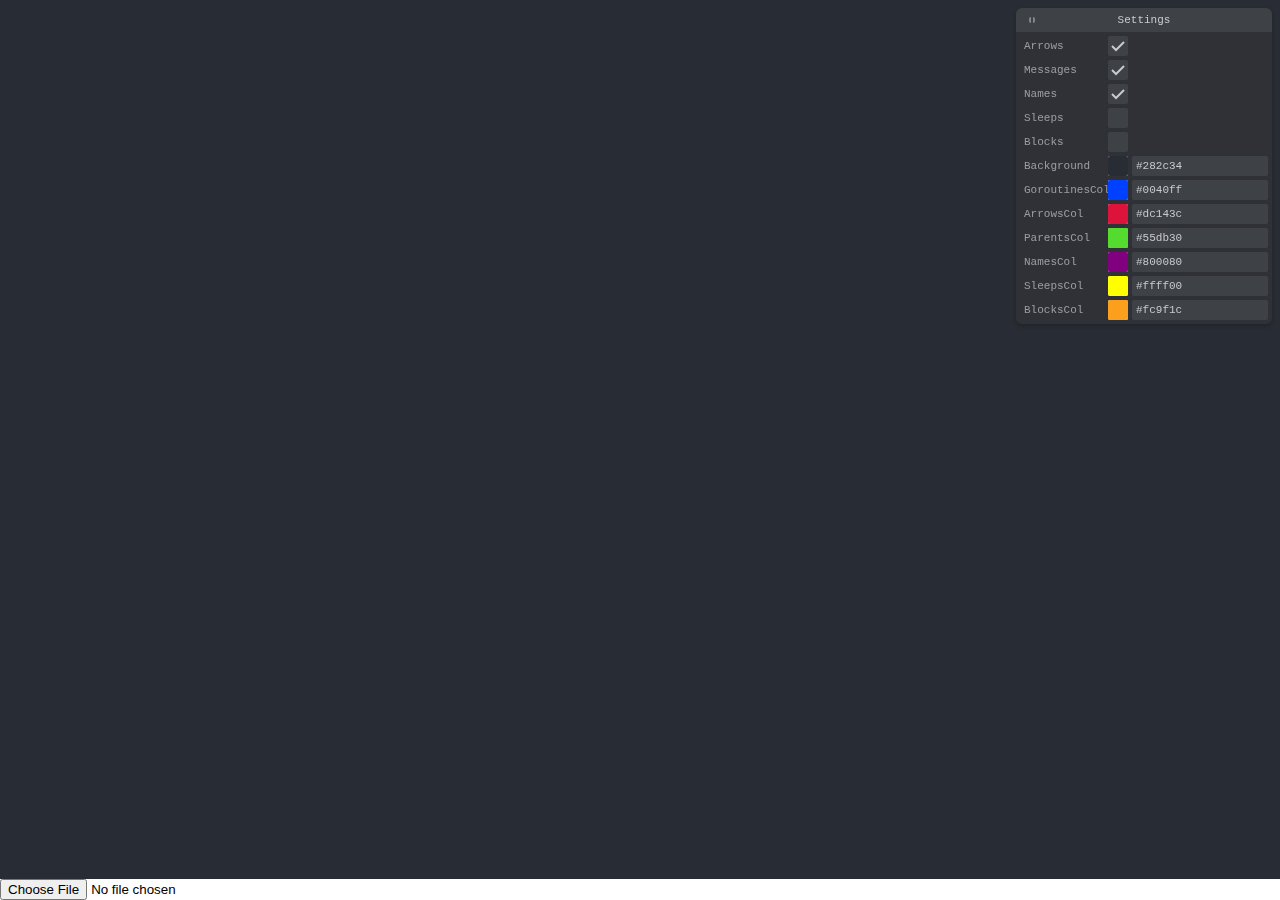
<file: webpage/index.html>
<html>
  <head>
    <title>Diploma Thesis</title>
    <link rel="stylesheet" media="screen" href="mystyle.css">
  </head>


<body>

	<script>
		var jsonString = "";
	</script>
    <script src="js/Notiflix/dist/notiflix-aio-2.7.0.min.js"></script>
    <script src="js/three.js"></script>
    <script src="js/OrbitControls.js"></script>
    <!-- <script src="js/FPSControls.js"></script>
    <script src="js/pointerlock.js"></script> -->
    <script src="js/font.js"></script>
    <script src="js/tweakpane-2.1.1.js"></script>
    <script src="js/app.js"></script>
    <input type='file' accept='json' onchange='openFile(event)'></input><br>

</body>

</html>
</file>
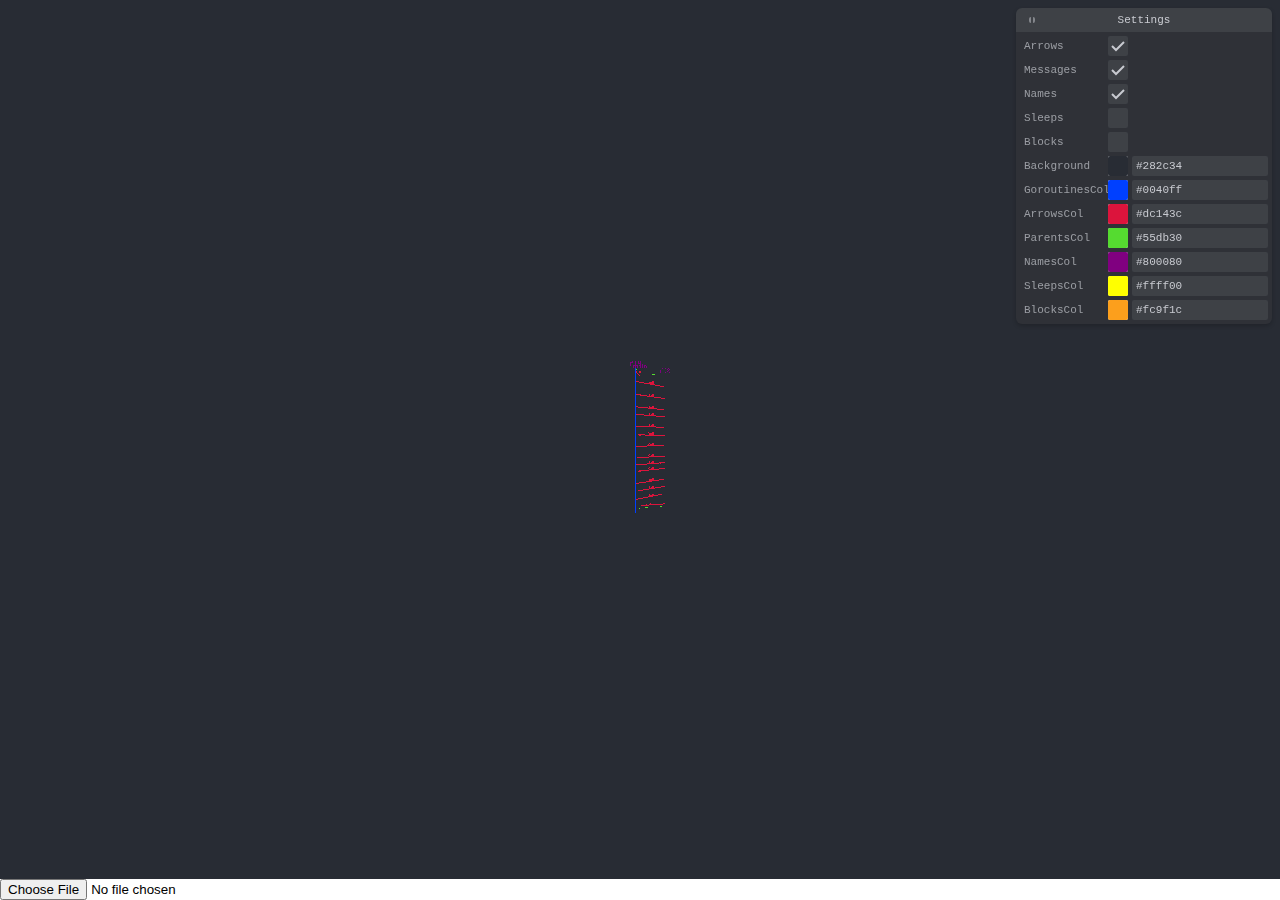
<file: webpage/index2.html>
<html><head><title>Diploma Thesis</title><link rel='stylesheet' media='screen' href='mystyle.css'></head><body><script id="myJson" type="application/json">[
    {
        "Time": 44554,
        "Command": "GoroutineStart",
        "Id": 1,
        "ParentId": 0,
        "Channel": "",
        "Value": null,
        "Duration": 0
    },
    {
        "Time": 65424,
        "Command": "GoroutineSleep",
        "Id": 1,
        "ParentId": 0,
        "Channel": "",
        "Value": null,
        "Duration": 21465187
    },
    {
        "Time": 21681411,
        "Command": "GoroutineStart",
        "Id": 19,
        "ParentId": 1,
        "Channel": "",
        "Value": null,
        "Duration": 0
    },
    {
        "Time": 21696348,
        "Command": "GoroutineStart",
        "Id": 18,
        "ParentId": 1,
        "Channel": "",
        "Value": null,
        "Duration": 0
    },
    {
        "Time": 21689498,
        "Command": "GoroutineSleep",
        "Id": 19,
        "ParentId": 0,
        "Channel": "",
        "Value": null,
        "Duration": 19571026
    },
    {
        "Time": 21665855,
        "Command": "GoroutineSleep",
        "Id": 1,
        "ParentId": 0,
        "Channel": "",
        "Value": null,
        "Duration": 19619592
    },
    {
        "Time": 21697927,
        "Command": "GoroutineSleep",
        "Id": 18,
        "ParentId": 0,
        "Channel": "",
        "Value": null,
        "Duration": 19598787
    },
    {
        "Time": 41401508,
        "Command": "GoroutineSend",
        "Id": 1,
        "ParentId": 0,
        "Channel": "s711UIfjvM",
        "Value": "Ball",
        "Duration": 0
    },
    {
        "Time": 41428266,
        "Command": "GoroutineReceive",
        "Id": 19,
        "ParentId": 0,
        "Channel": "s711UIfjvM",
        "Value": "Ball",
        "Duration": 0
    },
    {
        "Time": 41430571,
        "Command": "GoroutineSleep",
        "Id": 19,
        "ParentId": 0,
        "Channel": "",
        "Value": null,
        "Duration": 81010809
    },
    {
        "Time": 122456573,
        "Command": "GoroutineSend",
        "Id": 19,
        "ParentId": 0,
        "Channel": "s711UIfjvM",
        "Value": "Ball",
        "Duration": 0
    },
    {
        "Time": 41277424,
        "Command": "GoroutineBlock",
        "Id": 19,
        "ParentId": 0,
        "Channel": "",
        "Value": null,
        "Duration": 81189179
    },
    {
        "Time": 122496690,
        "Command": "GoroutineReceive",
        "Id": 18,
        "ParentId": 0,
        "Channel": "s711UIfjvM",
        "Value": "Ball",
        "Duration": 0
    },
    {
        "Time": 122501256,
        "Command": "GoroutineSleep",
        "Id": 18,
        "ParentId": 0,
        "Channel": "",
        "Value": null,
        "Duration": 101215997
    },
    {
        "Time": 223734878,
        "Command": "GoroutineSend",
        "Id": 18,
        "ParentId": 0,
        "Channel": "s711UIfjvM",
        "Value": "Ball",
        "Duration": 0
    },
    {
        "Time": 41297418,
        "Command": "GoroutineBlock",
        "Id": 18,
        "ParentId": 0,
        "Channel": "",
        "Value": null,
        "Duration": 182447319
    },
    {
        "Time": 223755876,
        "Command": "GoroutineReceive",
        "Id": 19,
        "ParentId": 0,
        "Channel": "s711UIfjvM",
        "Value": "Ball",
        "Duration": 0
    },
    {
        "Time": 223759610,
        "Command": "GoroutineSleep",
        "Id": 19,
        "ParentId": 0,
        "Channel": "",
        "Value": null,
        "Duration": 97252482
    },
    {
        "Time": 321026517,
        "Command": "GoroutineSend",
        "Id": 19,
        "ParentId": 0,
        "Channel": "s711UIfjvM",
        "Value": "Ball",
        "Duration": 0
    },
    {
        "Time": 122489435,
        "Command": "GoroutineBlock",
        "Id": 19,
        "ParentId": 0,
        "Channel": "",
        "Value": null,
        "Duration": 198545105
    },
    {
        "Time": 321044420,
        "Command": "GoroutineReceive",
        "Id": 18,
        "ParentId": 0,
        "Channel": "s711UIfjvM",
        "Value": "Ball",
        "Duration": 0
    },
    {
        "Time": 321048069,
        "Command": "GoroutineSleep",
        "Id": 18,
        "ParentId": 0,
        "Channel": "",
        "Value": null,
        "Duration": 59854093
    },
    {
        "Time": 380916096,
        "Command": "GoroutineSend",
        "Id": 18,
        "ParentId": 0,
        "Channel": "s711UIfjvM",
        "Value": "Ball",
        "Duration": 0
    },
    {
        "Time": 223750690,
        "Command": "GoroutineBlock",
        "Id": 18,
        "ParentId": 0,
        "Channel": "",
        "Value": null,
        "Duration": 157173258
    },
    {
        "Time": 380933380,
        "Command": "GoroutineReceive",
        "Id": 19,
        "ParentId": 0,
        "Channel": "s711UIfjvM",
        "Value": "Ball",
        "Duration": 0
    },
    {
        "Time": 380936922,
        "Command": "GoroutineSleep",
        "Id": 19,
        "ParentId": 0,
        "Channel": "",
        "Value": null,
        "Duration": 91737824
    },
    {
        "Time": 472696618,
        "Command": "GoroutineSend",
        "Id": 19,
        "ParentId": 0,
        "Channel": "s711UIfjvM",
        "Value": "Ball",
        "Duration": 0
    },
    {
        "Time": 321039427,
        "Command": "GoroutineBlock",
        "Id": 19,
        "ParentId": 0,
        "Channel": "",
        "Value": null,
        "Duration": 151666324
    },
    {
        "Time": 472719194,
        "Command": "GoroutineReceive",
        "Id": 18,
        "ParentId": 0,
        "Channel": "s711UIfjvM",
        "Value": "Ball",
        "Duration": 0
    },
    {
        "Time": 472722885,
        "Command": "GoroutineSleep",
        "Id": 18,
        "ParentId": 0,
        "Channel": "",
        "Value": null,
        "Duration": 68677449
    },
    {
        "Time": 541413329,
        "Command": "GoroutineSend",
        "Id": 18,
        "ParentId": 0,
        "Channel": "s711UIfjvM",
        "Value": "Ball",
        "Duration": 0
    },
    {
        "Time": 380928579,
        "Command": "GoroutineBlock",
        "Id": 18,
        "ParentId": 0,
        "Channel": "",
        "Value": null,
        "Duration": 160492603
    },
    {
        "Time": 541431083,
        "Command": "GoroutineReceive",
        "Id": 19,
        "ParentId": 0,
        "Channel": "s711UIfjvM",
        "Value": "Ball",
        "Duration": 0
    },
    {
        "Time": 541434262,
        "Command": "GoroutineSleep",
        "Id": 19,
        "ParentId": 0,
        "Channel": "",
        "Value": null,
        "Duration": 89014999
    },
    {
        "Time": 630463707,
        "Command": "GoroutineSend",
        "Id": 19,
        "ParentId": 0,
        "Channel": "s711UIfjvM",
        "Value": "Ball",
        "Duration": 0
    },
    {
        "Time": 472713368,
        "Command": "GoroutineBlock",
        "Id": 19,
        "ParentId": 0,
        "Channel": "",
        "Value": null,
        "Duration": 157757872
    },
    {
        "Time": 630483445,
        "Command": "GoroutineReceive",
        "Id": 18,
        "ParentId": 0,
        "Channel": "s711UIfjvM",
        "Value": "Ball",
        "Duration": 0
    },
    {
        "Time": 630486475,
        "Command": "GoroutineSleep",
        "Id": 18,
        "ParentId": 0,
        "Channel": "",
        "Value": null,
        "Duration": 90356662
    },
    {
        "Time": 720856687,
        "Command": "GoroutineSend",
        "Id": 18,
        "ParentId": 0,
        "Channel": "s711UIfjvM",
        "Value": "Ball",
        "Duration": 0
    },
    {
        "Time": 541426260,
        "Command": "GoroutineBlock",
        "Id": 18,
        "ParentId": 0,
        "Channel": "",
        "Value": null,
        "Duration": 179438024
    },
    {
        "Time": 720873609,
        "Command": "GoroutineReceive",
        "Id": 19,
        "ParentId": 0,
        "Channel": "s711UIfjvM",
        "Value": "Ball",
        "Duration": 0
    },
    {
        "Time": 720876916,
        "Command": "GoroutineSleep",
        "Id": 19,
        "ParentId": 0,
        "Channel": "",
        "Value": null,
        "Duration": 56270619
    },
    {
        "Time": 777162067,
        "Command": "GoroutineSend",
        "Id": 19,
        "ParentId": 0,
        "Channel": "s711UIfjvM",
        "Value": "Ball",
        "Duration": 0
    },
    {
        "Time": 630479071,
        "Command": "GoroutineBlock",
        "Id": 19,
        "ParentId": 0,
        "Channel": "",
        "Value": null,
        "Duration": 146691382
    },
    {
        "Time": 777183085,
        "Command": "GoroutineReceive",
        "Id": 18,
        "ParentId": 0,
        "Channel": "s711UIfjvM",
        "Value": "Ball",
        "Duration": 0
    },
    {
        "Time": 777186755,
        "Command": "GoroutineSleep",
        "Id": 18,
        "ParentId": 0,
        "Channel": "",
        "Value": null,
        "Duration": 50309770
    },
    {
        "Time": 827509862,
        "Command": "GoroutineSend",
        "Id": 18,
        "ParentId": 0,
        "Channel": "s711UIfjvM",
        "Value": "Ball",
        "Duration": 0
    },
    {
        "Time": 720869106,
        "Command": "GoroutineBlock",
        "Id": 18,
        "ParentId": 0,
        "Channel": "",
        "Value": null,
        "Duration": 106648865
    },
    {
        "Time": 827526954,
        "Command": "GoroutineReceive",
        "Id": 19,
        "ParentId": 0,
        "Channel": "s711UIfjvM",
        "Value": "Ball",
        "Duration": 0
    },
    {
        "Time": 827530496,
        "Command": "GoroutineSleep",
        "Id": 19,
        "ParentId": 0,
        "Channel": "",
        "Value": null,
        "Duration": 93946624
    },
    {
        "Time": 921490157,
        "Command": "GoroutineSend",
        "Id": 19,
        "ParentId": 0,
        "Channel": "s711UIfjvM",
        "Value": "Ball",
        "Duration": 0
    },
    {
        "Time": 777177943,
        "Command": "GoroutineBlock",
        "Id": 19,
        "ParentId": 0,
        "Channel": "",
        "Value": null,
        "Duration": 144320195
    },
    {
        "Time": 921507698,
        "Command": "GoroutineReceive",
        "Id": 18,
        "ParentId": 0,
        "Channel": "s711UIfjvM",
        "Value": "Ball",
        "Duration": 0
    },
    {
        "Time": 921510813,
        "Command": "GoroutineSleep",
        "Id": 18,
        "ParentId": 0,
        "Channel": "",
        "Value": null,
        "Duration": 61680953
    },
    {
        "Time": 983218333,
        "Command": "GoroutineSend",
        "Id": 18,
        "ParentId": 0,
        "Channel": "s711UIfjvM",
        "Value": "Ball",
        "Duration": 0
    },
    {
        "Time": 827522409,
        "Command": "GoroutineBlock",
        "Id": 18,
        "ParentId": 0,
        "Channel": "",
        "Value": null,
        "Duration": 155704609
    },
    {
        "Time": 983244558,
        "Command": "GoroutineReceive",
        "Id": 19,
        "ParentId": 0,
        "Channel": "s711UIfjvM",
        "Value": "Ball",
        "Duration": 0
    },
    {
        "Time": 41421971,
        "Command": "GoroutineSleep",
        "Id": 1,
        "ParentId": 0,
        "Channel": "",
        "Value": null,
        "Duration": 1001068999
    },
    {
        "Time": 983248591,
        "Command": "GoroutineSleep",
        "Id": 19,
        "ParentId": 0,
        "Channel": "",
        "Value": null,
        "Duration": 63206875
    },
    {
        "Time": 1046471043,
        "Command": "GoroutineSend",
        "Id": 19,
        "ParentId": 0,
        "Channel": "s711UIfjvM",
        "Value": "Ball",
        "Duration": 0
    },
    {
        "Time": 921503153,
        "Command": "GoroutineBlock",
        "Id": 19,
        "ParentId": 0,
        "Channel": "",
        "Value": null,
        "Duration": 124975871
    },
    {
        "Time": 1046494217,
        "Command": "GoroutineReceive",
        "Id": 18,
        "ParentId": 0,
        "Channel": "s711UIfjvM",
        "Value": "Ball",
        "Duration": 0
    },
    {
        "Time": 1046498314,
        "Command": "GoroutineSleep",
        "Id": 18,
        "ParentId": 0,
        "Channel": "",
        "Value": null,
        "Duration": 88994129
    },
    {
        "Time": 1135502003,
        "Command": "GoroutineSend",
        "Id": 18,
        "ParentId": 0,
        "Channel": "s711UIfjvM",
        "Value": "Ball",
        "Duration": 0
    },
    {
        "Time": 983238434,
        "Command": "GoroutineBlock",
        "Id": 18,
        "ParentId": 0,
        "Channel": "",
        "Value": null,
        "Duration": 152269331
    },
    {
        "Time": 1135514444,
        "Command": "GoroutineReceive",
        "Id": 1,
        "ParentId": 0,
        "Channel": "s711UIfjvM",
        "Value": "Ball",
        "Duration": 0
    },
    {
        "Time": 1135516791,
        "Command": "GoroutineSleep",
        "Id": 1,
        "ParentId": 0,
        "Channel": "",
        "Value": null,
        "Duration": 20033262
    },
    {
        "Time": 1155552613,
        "Command": "GoroutineEnd",
        "Id": 1,
        "ParentId": 0,
        "Channel": "",
        "Value": null,
        "Duration": 0
    },
    {
        "Time": 1155552613,
        "Command": "GoroutineEnd",
        "Id": 19,
        "ParentId": 0,
        "Channel": "",
        "Value": null,
        "Duration": 0
    },
    {
        "Time": 1155552613,
        "Command": "GoroutineEnd",
        "Id": 18,
        "ParentId": 0,
        "Channel": "",
        "Value": null,
        "Duration": 0
    }
]</script><script src='js/Notiflix/dist/notiflix-aio-2.7.0.min.js'></script><script src='js/three.js'></script><script src='js/OrbitControls.js'></script><script src='js/font.js'></script><script src='js/tweakpane-2.1.1.js'></script><script src='js/app.js'></script><input type='file' accept='json' onchange='openFile(event)'></input><br><script> jsonFromHtml(); </script></body></html>
</file>
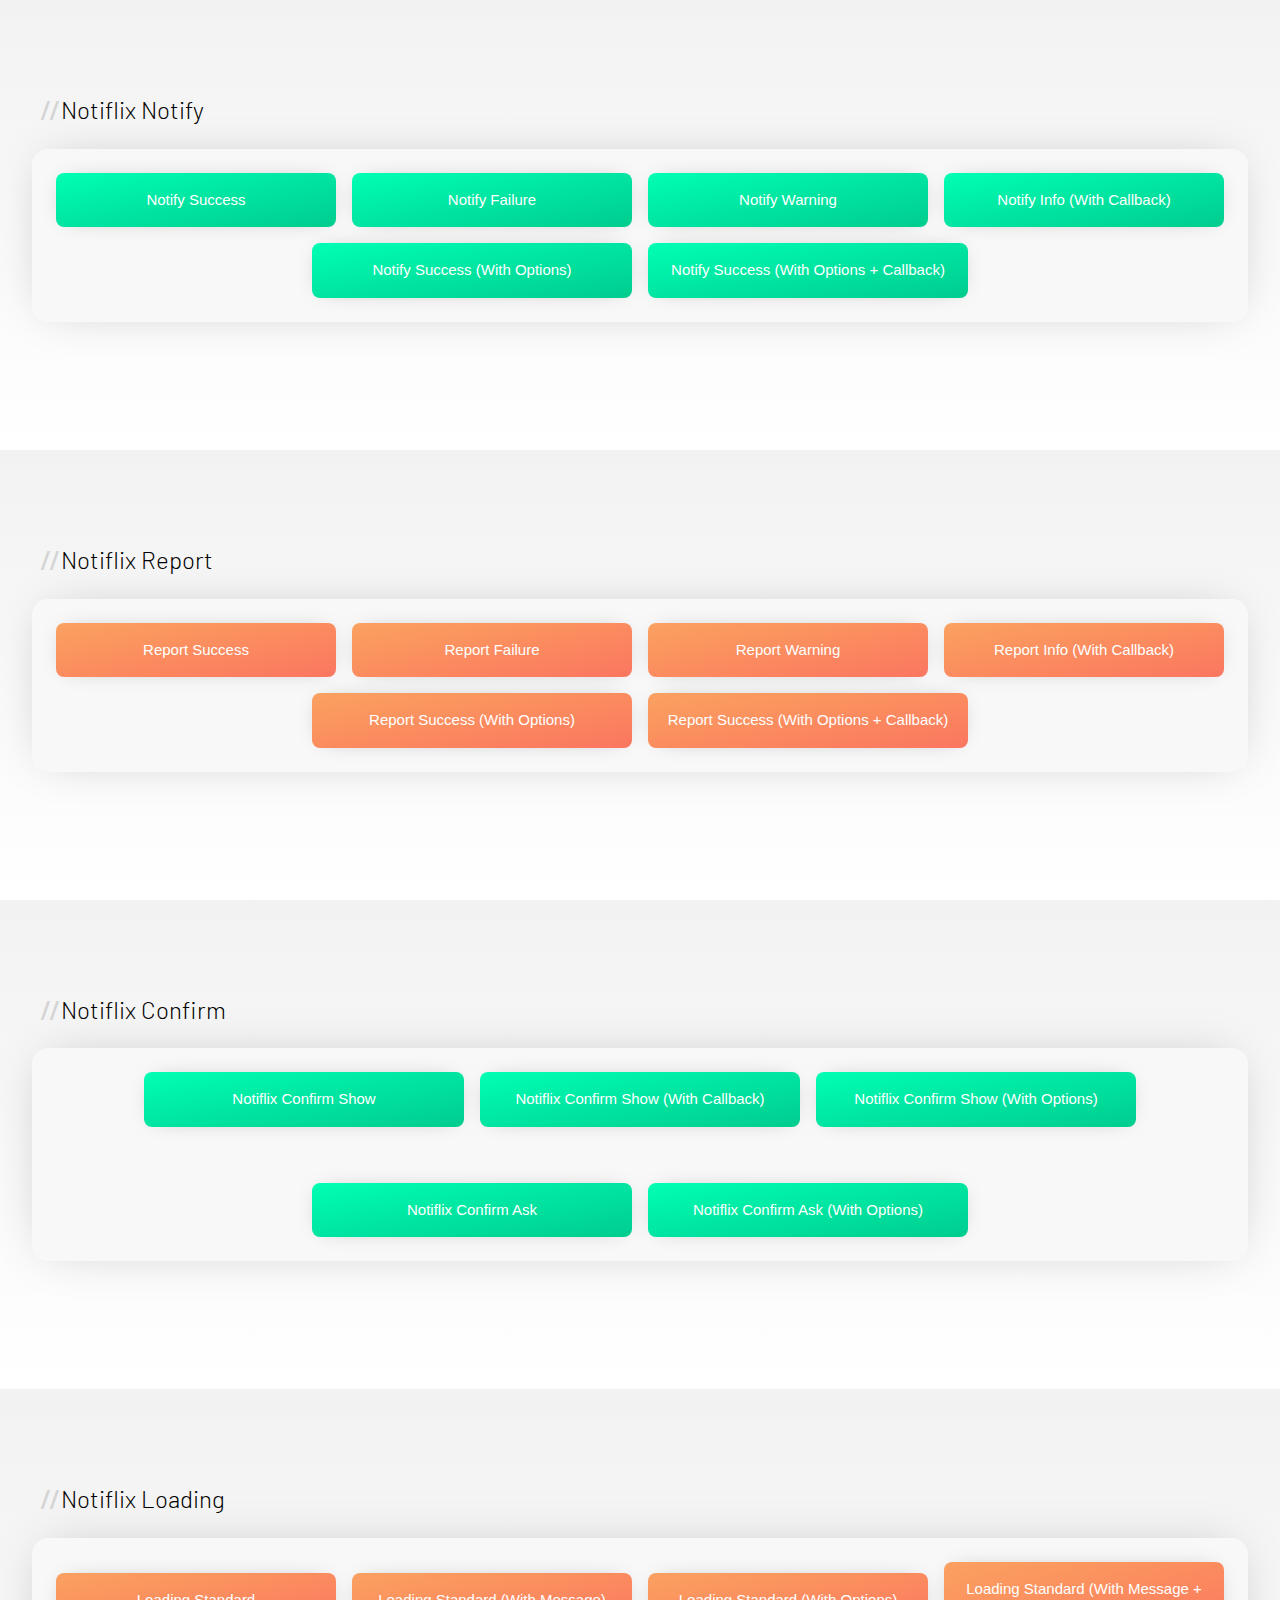
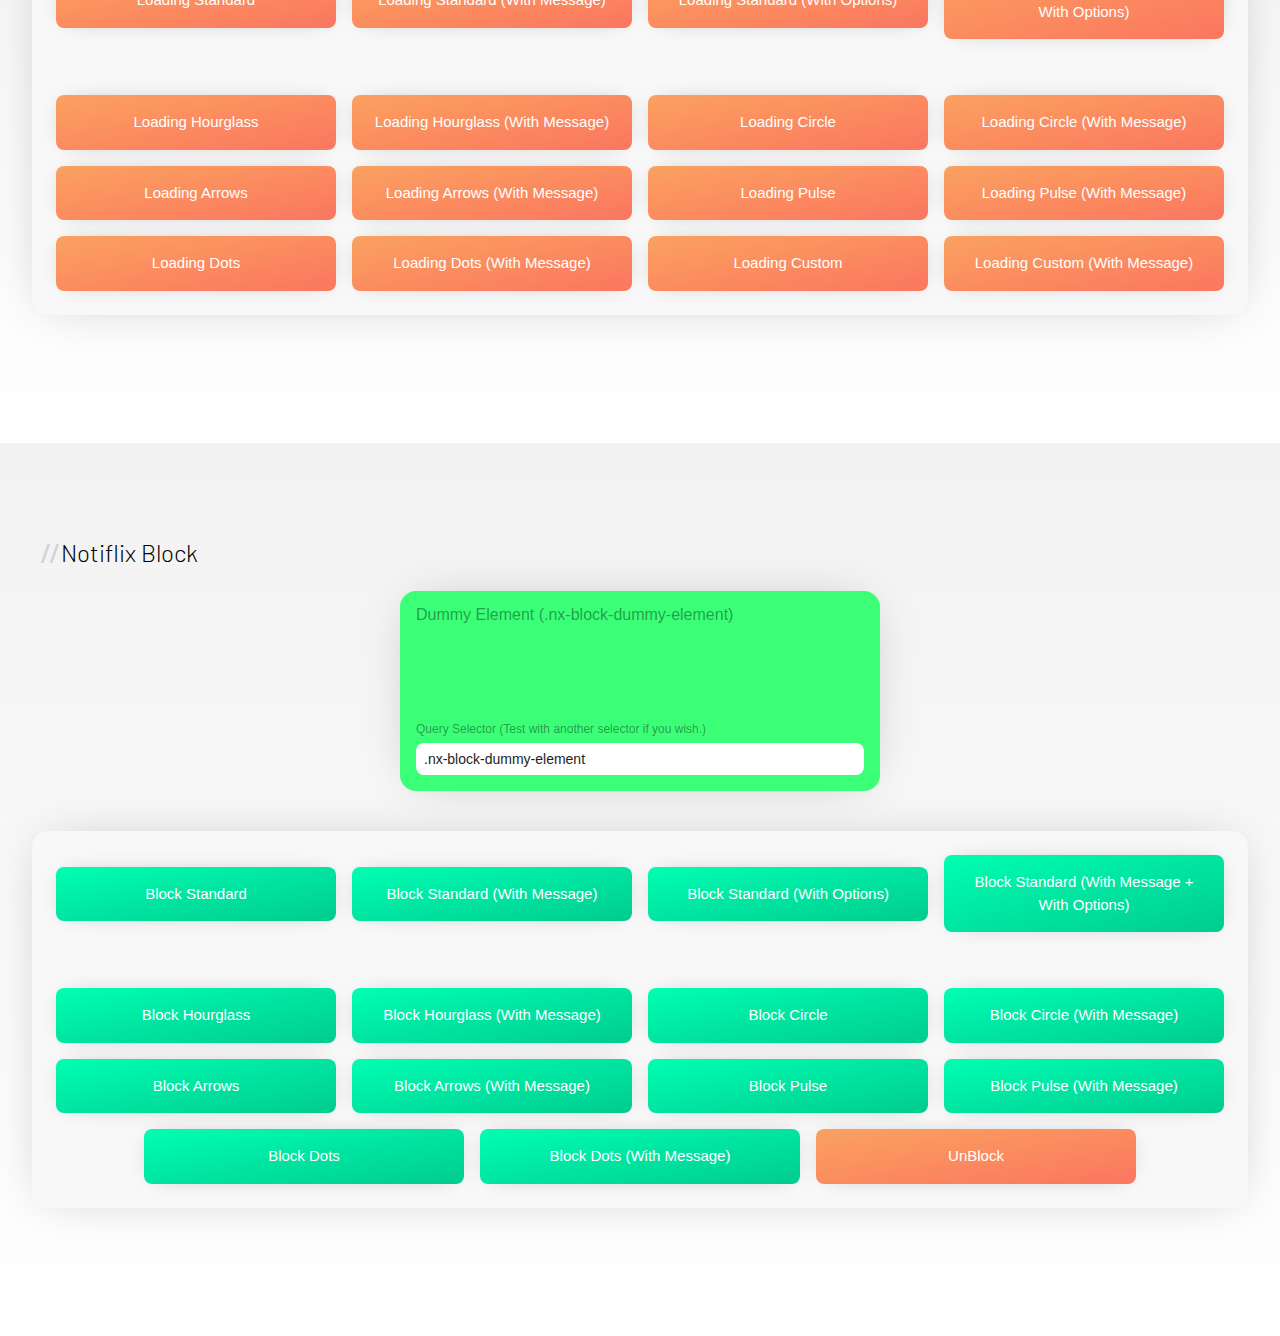
<file: webpage/js/Notiflix/docs/test.html>
<!DOCTYPE html>
<html lang="en">

<head>
  <meta charset="UTF-8" />
  <title>Notiflix | Test the last version</title>
  <meta name="description" content="Notiflix | Test the last version" />
  <meta name="content-language" content="en" />
  <meta name="language" content="English" />
  <meta name="robots" content="noindex, nofollow, noodp, noydir" />
  <meta name="googlebot" content="noindex, nofollow, noodp, noydir" />
  <meta name="viewport" content="width=device-width, initial-scale=1, maximum-scale=1" />
  <link rel="shortcut icon" href="https://raw.githubusercontent.com/notiflix/Notiflix/master/github-assets/favicon.png" />
  <link rel="dns-prefetch" href="//fonts.googleapis.com" />
  <link id="NotiflixBarlow" href="https://fonts.googleapis.com/css?family=Barlow:100,200,300,400,500,600,700,800,900&amp;subset=latin-ext" rel="stylesheet" />
  <style>
    *,
    *:focus,
    *::before,
    *::after {
      box-sizing: border-box;
      outline: none;
    }

    body {
      margin: 0;
      padding: 0;
    }

    body,
    button,
    input {
      font-family: "Quicksand", sans-serif;
      font-size: 1rem;
      line-height: 1;
    }

    .nx-box {
      margin: 0;
      padding: 6rem 2rem;
      background: #fff;
      background: linear-gradient(to bottom, rgba(0, 0, 0, 0.05), #fff);
    }

    .title {
      display: flex;
      flex-wrap: wrap;
      flex-direction: row;
      width: 100%;
      font-family: "Barlow", sans-serif;
      font-size: 1.5rem;
      line-height: 1.2;
      font-weight: 300;
      padding: 0 0 0 0.5rem;
      margin: 0 auto 1.5rem;
    }

    .title span {
      display: inline-block;
      letter-spacing: -0.15rem;
      font-weight: 500;
      color: #d4d4d4;
      transform: scale(1.15);
      transform-origin: left center;
      margin: 0 0.375rem 0 0;
    }

    .buttons {
      width: 100%;
      max-width: 85rem;
      display: flex;
      flex-wrap: wrap;
      justify-content: center;
      align-items: center;
      padding: 1rem;
      margin: 1rem auto 2rem;
      background: #f8f8f8;
      border-radius: 1rem;
      box-shadow: 0 0 3rem -1rem rgba(0, 0, 0, 0.25);
    }

    .buttons button {
      min-width: 15rem;
      max-width: 20rem;
      flex: 1;
      cursor: pointer;
      transition: all 0.15s ease-in-out;
      transform: scale(1);
      padding: 1rem 1rem;
      margin: 0.5rem;
      border: none;
      border-radius: 0.5rem;
      background: #00ffb3;
      background: linear-gradient(to right bottom, #00ffb3, #00f2aa, #00e5a1, #00d998, #00cc8f);
      color: #fff;
      box-shadow: 0 0 1.5rem -0.75rem rgba(0, 0, 0, 0.4);
      font-size: 0.9375rem;
      line-height: 1.5;
      font-weight: 500;
    }

    .buttons button:hover {
      transform: scale(0.95);
    }

    .buttons button.nx-report,
    .buttons button.nx-loading,
    .buttons button.nx-unblock {
      background: #faa161;
      background: linear-gradient(to right bottom, #faa161, #fb975f, #fb8c5f, #fb815f, #fa7661);
    }

    .nx-block-dummy-element {
      background: #3bff77;
      box-shadow: 0 0 3rem -1rem rgba(0, 0, 0, 0.25);
      display: block;
      width: 100%;
      max-width: 30rem;
      height: 12.5rem;
      padding: 1rem;
      margin: 0 auto 2.5rem;
      position: relative;
      border-radius: 1rem;
    }

    .nx-block-dummy-element p {
      margin: 0;
      padding: 0;
      font-size: 1rem;
      line-height: 1;
      font-weight: 400;
      color: rgba(0, 0, 0, 0.4);
    }

    .nx-box-selector {
      position: absolute;
      width: 100%;
      left: 0;
      bottom: 0;
      padding: 1rem;
      display: flex;
      flex-wrap: wrap;
      flex-direction: column;
      align-items: flex-start;
      justify-content: flex-start;
    }

    .nx-box-selector label {
      font-size: 0.75rem;
      line-height: 1;
      font-weight: 400;
      color: rgba(0, 0, 0, 0.4);
      margin: 0 0 0.5rem;
    }

    .nx-box-selector input {
      font-size: 0.875rem;
      line-height: 1;
      font-weight: 500;
      color: #1e1e1e;
      margin: 0;
      padding: 0.5rem;
      width: 100%;
      border: none;
      border-radius: 0.5rem;
    }

    .break {
      display: flex;
      width: 100%;
      height: 40px;
    }

  </style>

  <!-- <link href="../dist/notiflix-2.7.0.min.css" rel="stylesheet" />
  <script src="../dist/notiflix-2.7.0.min.js"></script> -->
  <script src="../dist/notiflix-aio-2.7.0.min.js"></script>

  <!-- <link href="../src/notiflix.css" rel="stylesheet" />
  <script src="../src/notiflix.js"></script> -->
  <!-- <script src="../src/all-in-one/notiflix-aio.js"></script> -->

  <script>
    // Notiflix.Notify.Init({
    //   // closeButton: true,
    //   // cssAnimationStyle: 'zoom',
    //   // cssAnimationDuration: 500,
    //   // messageMaxLength: 20,
    //   // plainText: false,
    //   pauseOnHover: true,
    //   clickToClose: true,
    // });

    // Notiflix.Notify.Init({
    //   useFontAwesome: true,
    // });

    // Notiflix.Report.Init({
    //   width: '640px',
    // });

    // Notiflix.Confirm.Init({
    //   // messageMaxLength: 1000,
    //   // rtl: true,
    //   position: 'center',
    //   distance: '10px',
    //   cssAnimationStyle: 'fade',
    // });

    Notiflix.Loading.Init({
      clickToClose: true,
      customSvgUrl: 'https://www.notiflix.com/content/media/icon/notiflix-loading-notiflix.svg',
    });

    console.log(Notiflix);
  </script>
</head>

<body>
  <div class="nx-box">
    <h1 class="title"><span>//</span> Notiflix Notify</h1>
    <div class="buttons">
      <button class="nx-notify" onclick="Notiflix.Notify.Success();">Notify Success</button>
      <button class="nx-notify" onclick="Notiflix.Notify.Failure();">Notify Failure</button>
      <button class="nx-notify" onclick="Notiflix.Notify.Warning();">Notify Warning</button>
      <button class="nx-notify" onclick="Notiflix.Notify.Info('Click me!', function(){alert('Thanks!')});">Notify Info (With Callback)</button>
      <button class="nx-notify" onclick="Notiflix.Notify.Success(false, {cssAnimationStyle:'zoom', cssAnimationDuration:500,});">Notify Success (With Options)</button>
      <button class="nx-notify" onclick="Notiflix.Notify.Success('Click me!', function(){alert('Thanks!')}, {cssAnimationStyle:'zoom', cssAnimationDuration:500,});">Notify Success (With Options + Callback)</button>
    </div>
  </div>

  <div class="nx-box">
    <h1 class="title"><span>//</span> Notiflix Report</h1>
    <div class="buttons">
      <button class="nx-report" onclick="Notiflix.Report.Success();">Report Success</button>
      <button class="nx-report" onclick="Notiflix.Report.Failure();">Report Failure</button>
      <button class="nx-report" onclick="Notiflix.Report.Warning();">Report Warning</button>
      <button class="nx-report" onclick="Notiflix.Report.Info(false, 'Lorem ipsum dolor sit amet, consectetur adipiscing elit, sed do eiusmod tempor incididunt ut labore et dolore magna aliqua. Ut enim ad minim veniam, quis nostrud exercitation ullamco laboris nisi ut aliquip ex ea commodo consequat. Duis aute irure dolor in reprehenderit in voluptate velit esse cillum dolore eu fugiat nulla pariatur. Excepteur sint occaecat cupidatat non proident, sunt in culpa qui officia deserunt mollit anim id est laborum. Excepteur sint occaecat cupidatat non proident, sunt in culpa qui officia deserunt mollit anim id est laborum.Lorem ipsum dolor sit amet, consectetur adipiscing elit, sed do eiusmod tempor incididunt ut labore et dolore magna aliqua. Ut enim ad minim veniam, quis nostrud exercitation ullamco laboris nisi ut aliquip ex ea commodo consequat. Duis aute irure dolor in reprehenderit in voluptate velit esse cillum dolore eu fugiat nulla pariatur.Lorem ipsum dolor sit amet, consectetur adipiscing elit, sed do eiusmod tempor incididunt ut labore et dolore magna aliqua. Ut enim ad minim veniam, quis nostrud exercitation ullamco laboris nisi ut aliquip ex ea commodo consequat. Duis aute irure dolor in reprehenderit in voluptate velit esse cillum dolore eu fugiat nulla pariatur. Excepteur sint occaecat cupidatat non proident, sunt in culpa qui officia deserunt mollit anim id est laborum. Excepteur sint occaecat cupidatat non proident, sunt in culpa qui officia deserunt mollit anim id est laborum.Lorem ipsum dolor sit amet, consectetur adipiscing elit, sed do eiusmod tempor incididunt ut labore et dolore magna aliqua. Ut enim ad minim veniam, quis nostrud exercitation ullamco laboris nisi ut aliquip ex ea commodo consequat. Duis aute irure dolor in reprehenderit in voluptate velit esse cillum dolore eu fugiat nulla pariatur.Lorem ipsum dolor sit amet, consectetur adipiscing elit, sed do eiusmod tempor incididunt ut labore et dolore magna aliqua. Ut enim ad minim veniam, quis nostrud exercitation ullamco laboris nisi ut aliquip ex ea commodo consequat. Duis aute irure dolor in reprehenderit in voluptate velit esse cillum dolore eu fugiat nulla pariatur. Excepteur sint occaecat cupidatat non proident, sunt in culpa qui officia deserunt mollit anim id est laborum. Excepteur sint occaecat cupidatat non proident, sunt in culpa qui officia deserunt mollit anim id est laborum.Lorem ipsum dolor sit amet, consectetur adipiscing elit, sed do eiusmod tempor incididunt ut labore et dolore magna aliqua. Ut enim ad minim veniam, quis nostrud exercitation ullamco laboris nisi ut aliquip ex ea commodo consequat. Duis aute irure dolor in reprehenderit in voluptate velit esse cillum dolore eu fugiat nulla pariatur.', false, function(){alert('Thanks!')});">Report Info (With Callback)</button>
      <button class="nx-report" onclick="Notiflix.Report.Success(false, false, false, {width:'360px', borderRadius:'8px', success:{backOverlayColor:'rgba(50, 198, 130, 0.4)'}});">Report Success (With Options)</button>
      <button class="nx-report" onclick="Notiflix.Report.Success(false, false, false, function(){alert('Thanks!')}, {width:'360px', borderRadius:'8px', success:{backOverlayColor:'rgba(50, 198, 130, 0.4)'}});">Report Success (With Options + Callback)</button>
    </div>
  </div>

  <div class="nx-box">
    <h1 class="title"><span>//</span> Notiflix Confirm</h1>
    <div class="buttons">
      <button class="nx-confirm" onclick="Notiflix.Confirm.Show();">Notiflix Confirm Show</button>
      <button class="nx-confirm" onclick="Notiflix.Confirm.Show(false, 'Lorem ipsum dolor sit amet, consectetur adipiscing elit, sed do eiusmod tempor incididunt ut labore et dolore magna aliqua. Ut enim ad minim veniam, quis nostrud exercitation ullamco laboris nisi ut aliquip ex ea commodo consequat. Duis aute irure dolor in reprehenderit in voluptate velit esse cillum dolore eu fugiat nulla pariatur. Excepteur sint occaecat cupidatat non proident, sunt in culpa qui officia deserunt mollit anim id est laborum. Excepteur sint occaecat cupidatat non proident, sunt in culpa qui officia deserunt mollit anim id est laborum.Lorem ipsum dolor sit amet, consectetur adipiscing elit, sed do eiusmod tempor incididunt ut labore et dolore magna aliqua. Ut enim ad minim veniam, quis nostrud exercitation ullamco laboris nisi ut aliquip ex ea commodo consequat. Duis aute irure dolor in reprehenderit in voluptate velit esse cillum dolore eu fugiat nulla pariatur.Lorem ipsum dolor sit amet, consectetur adipiscing elit, sed do eiusmod tempor incididunt ut labore et dolore magna aliqua. Ut enim ad minim veniam, quis nostrud exercitation ullamco laboris nisi ut aliquip ex ea commodo consequat. Duis aute irure dolor in reprehenderit in voluptate velit esse cillum dolore eu fugiat nulla pariatur. Excepteur sint occaecat cupidatat non proident, sunt in culpa qui officia deserunt mollit anim id est laborum. Excepteur sint occaecat cupidatat non proident, sunt in culpa qui officia deserunt mollit anim id est laborum.Lorem ipsum dolor sit amet, consectetur adipiscing elit, sed do eiusmod tempor incididunt ut labore et dolore magna aliqua. Ut enim ad minim veniam, quis nostrud exercitation ullamco laboris nisi ut aliquip ex ea commodo consequat. Duis aute irure dolor in reprehenderit in voluptate velit esse cillum dolore eu fugiat nulla pariatur.Lorem ipsum dolor sit amet, consectetur adipiscing elit, sed do eiusmod tempor incididunt ut labore et dolore magna aliqua. Ut enim ad minim veniam, quis nostrud exercitation ullamco laboris nisi ut aliquip ex ea commodo consequat. Duis aute irure dolor in reprehenderit in voluptate velit esse cillum dolore eu fugiat nulla pariatur. Excepteur sint occaecat cupidatat non proident, sunt in culpa qui officia deserunt mollit anim id est laborum. Excepteur sint occaecat cupidatat non proident, sunt in culpa qui officia deserunt mollit anim id est laborum.Lorem ipsum dolor sit amet, consectetur adipiscing elit, sed do eiusmod tempor incididunt ut labore et dolore magna aliqua. Ut enim ad minim veniam, quis nostrud exercitation ullamco laboris nisi ut aliquip ex ea commodo consequat. Duis aute irure dolor in reprehenderit in voluptate velit esse cillum dolore eu fugiat nulla pariatur.', false, false, function(){alert('Thanks!')}, function(){alert('Uppsss...')});">Notiflix Confirm Show (With Callback)</button>
      <button class="nx-confirm" onclick="Notiflix.Confirm.Show(false,false,false,false,false,false,{width:'320px',borderRadius:'8px'});">Notiflix Confirm Show (With Options)</button>

      <div class="break"></div>

      <button class="nx-confirm" onclick="Notiflix.Confirm.Ask('Where is Padmé?','Is she safe? Is she all right?','It seems, in your anger, you killed her.','Answer','Cancel',function(){for (var index = 0; index < 9; index++) {setTimeout(function () {Notiflix.Notify.Failure('NOOOOOOOOOOOOOOOOOOOOOOOOOOOOOOOOOO!!!')}, index * 100)}});">Notiflix Confirm Ask</button>

      <button class="nx-confirm" onclick="Notiflix.Confirm.Ask('Please Answer','1881 + 1923 = ?','3804','Answer','Cancel',function(){Notiflix.Notify.Success('That\'s correct, thanks.')},false,{width:'320px',borderRadius:'8px',position:'right-top'});">Notiflix Confirm Ask (With Options)</button>
    </div>
  </div>

  <div class="nx-box">
    <h1 class="title"><span>//</span> Notiflix Loading</h1>
    <div class="buttons">
      <button class="nx-loading" onclick="Notiflix.Loading.Standard();">Loading Standard</button>
      <button class="nx-loading" onclick="Notiflix.Loading.Standard('Standard Loading...');">Loading Standard (With Message)</button>
      <button class="nx-loading" onclick="Notiflix.Loading.Standard({svgSize:'180px'});">Loading Standard (With Options)</button>
      <button class="nx-loading" onclick="Notiflix.Loading.Standard('Standard Loading with New Options', {svgSize:'60px'});">Loading Standard (With Message + With Options)</button>

      <div class="break"></div>

      <button class="nx-loading" onclick="Notiflix.Loading.Hourglass();">Loading Hourglass</button>
      <button class="nx-loading" onclick="Notiflix.Loading.Hourglass('Hourglass Loading...');">Loading Hourglass (With Message)</button>
      <button class="nx-loading" onclick="Notiflix.Loading.Circle();">Loading Circle</button>
      <button class="nx-loading" onclick="Notiflix.Loading.Circle('Circle Loading...');">Loading Circle (With Message)</button>
      <button class="nx-loading" onclick="Notiflix.Loading.Arrows();">Loading Arrows</button>
      <button class="nx-loading" onclick="Notiflix.Loading.Arrows('Arrows Loading...');">Loading Arrows (With Message)</button>
      <button class="nx-loading" onclick="Notiflix.Loading.Pulse();">Loading Pulse</button>
      <button class="nx-loading" onclick="Notiflix.Loading.Pulse('Pulse Loading...');">Loading Pulse (With Message)</button>
      <button class="nx-loading" onclick="Notiflix.Loading.Dots();">Loading Dots</button>
      <button class="nx-loading" onclick="Notiflix.Loading.Dots('Dots Loading...');">Loading Dots (With Message)</button>
      <button class="nx-loading" onclick="Notiflix.Loading.Custom();">Loading Custom</button>
      <button class="nx-loading" onclick="Notiflix.Loading.Custom('Custom Loading...');">Loading Custom (With Message)</button>
    </div>
  </div>

  <div class="nx-box">
    <h1 class="title"><span>//</span> Notiflix Block</h1>
    <div class="nx-block-dummy-element">
      <p>Dummy Element (.nx-block-dummy-element)</p>
      <div class="nx-box-selector">
        <label for="BlockSelector">Query Selector (Test with another selector if you wish.)</label>
        <input id="BlockSelector" type="text" value=".nx-block-dummy-element" />
      </div>
    </div>
    <div class="buttons">
      <button class="nx-block" onclick="Notiflix.Block.Standard(document.getElementById('BlockSelector').value);">Block Standard</button>
      <button class="nx-block" onclick="Notiflix.Block.Standard(document.getElementById('BlockSelector').value, 'Message');">Block Standard (With Message)</button>
      <button class="nx-block" onclick="Notiflix.Block.Standard(document.getElementById('BlockSelector').value, {svgSize:'120px'});">Block Standard (With Options)</button>
      <button class="nx-block" onclick="Notiflix.Block.Standard(document.getElementById('BlockSelector').value, 'Message', {svgSize:'220px'});">Block Standard (With Message + With Options)</button>

      <div class="break"></div>

      <button class="nx-block" onclick="Notiflix.Block.Hourglass(document.getElementById('BlockSelector').value);">Block Hourglass</button>
      <button class="nx-block" onclick="Notiflix.Block.Hourglass(document.getElementById('BlockSelector').value, 'Message');">Block Hourglass (With Message)</button>
      <button class="nx-block" onclick="Notiflix.Block.Circle(document.getElementById('BlockSelector').value);">Block Circle</button>
      <button class="nx-block" onclick="Notiflix.Block.Circle(document.getElementById('BlockSelector').value, 'Message');">Block Circle (With Message)</button>
      <button class="nx-block" onclick="Notiflix.Block.Arrows(document.getElementById('BlockSelector').value);">Block Arrows</button>
      <button class="nx-block" onclick="Notiflix.Block.Arrows(document.getElementById('BlockSelector').value, 'Message');">Block Arrows (With Message)</button>
      <button class="nx-block" onclick="Notiflix.Block.Pulse(document.getElementById('BlockSelector').value);">Block Pulse</button>
      <button class="nx-block" onclick="Notiflix.Block.Pulse(document.getElementById('BlockSelector').value, 'Message');">Block Pulse (With Message)</button>
      <button class="nx-block" onclick="Notiflix.Block.Dots(document.getElementById('BlockSelector').value);">Block Dots</button>
      <button class="nx-block" onclick="Notiflix.Block.Dots(document.getElementById('BlockSelector').value, 'Message');">Block Dots (With Message)</button>
      <button class="nx-block nx-unblock" onclick="Notiflix.Block.Remove(document.getElementById('BlockSelector').value);">UnBlock</button>
    </div>
  </div>
</body>

</html>
</file>
<file: webpage/mystyle.css>
body { margin:0; /*overflow: hidden;*/ }
canvas { width: 100%; height:100%;}
</file>
<file: webpage/js/Notiflix/src/notiflix.css>
/*!
* Notiflix ("https://www.notiflix.com")
* Version: 2.7.0
* Author: Furkan MT ("https://github.com/furcan")
* Copyright 2020 Notiflix, MIT Licence ("https://opensource.org/licenses/MIT")
*/

/* Notiflix: Notify wrap: begin */
[id^="NotiflixNotifyWrap"] {
  pointer-events: none;
  position: fixed;
  z-index: 4001;
  opacity: 1;
  right: 10px;
  top: 10px;
  width: 280px;
  max-width: 96%;
  -webkit-box-sizing: border-box;
  box-sizing: border-box;
  background: transparent;
}

[id^="NotiflixNotifyWrap"].nx-flex-center-center {
  max-height: calc(100vh - 20px);
  overflow-x: hidden;
  overflow-y: auto;
  display: -webkit-box;
  display: -webkit-flex;
  display: -ms-flexbox;
  display: flex;
  -webkit-flex-wrap: wrap;
  -ms-flex-wrap: wrap;
  flex-wrap: wrap;
  -webkit-box-orient: vertical;
  -webkit-box-direction: normal;
  -webkit-flex-direction: column;
  -ms-flex-direction: column;
  flex-direction: column;
  -webkit-box-pack: center;
  -webkit-justify-content: center;
  -ms-flex-pack: center;
  justify-content: center;
  -webkit-box-align: center;
  -webkit-align-items: center;
  -ms-flex-align: center;
  align-items: center;
  margin: auto;
}

[id^="NotiflixNotifyWrap"]::-webkit-scrollbar {
  width: 0;
  height: 0;
}

[id^="NotiflixNotifyWrap"]::-webkit-scrollbar-thumb {
  background: transparent;
}

[id^="NotiflixNotifyWrap"]::-webkit-scrollbar-track {
  background: transparent;
}

[id^="NotiflixNotifyWrap"] * {
  -webkit-box-sizing: border-box;
  box-sizing: border-box;
}

/* Notiflix: Notify wrap: end */

/* Notiflix: Notify overlay: begin */
[id^="NotiflixNotifyOverlay"] {
  -webkit-transition: background 0.3s ease-in-out;
  -o-transition: background 0.3s ease-in-out;
  transition: background 0.3s ease-in-out;
}

/* Notiflix: Notify overlay: end */

/* Notiflix: Notify content: begin */
[id^="NotiflixNotifyWrap"] > div {
  pointer-events: all;
  -webkit-user-select: none;
  -moz-user-select: none;
  -ms-user-select: none;
  user-select: none;
  font-family: "Quicksand", -apple-system, BlinkMacSystemFont, "Segoe UI", Roboto, "Helvetica Neue", Arial, sans-serif;
  width: 100%;
  display: -webkit-inline-box;
  display: -webkit-inline-flex;
  display: -ms-inline-flexbox;
  display: inline-flex;
  -webkit-flex-wrap: wrap;
  -ms-flex-wrap: wrap;
  flex-wrap: wrap;
  -webkit-box-align: center;
  -webkit-align-items: center;
  -ms-flex-align: center;
  align-items: center;
  position: relative;
  margin: 0 0 10px;
  border-radius: 5px;
  background: #1e1e1e;
  color: #fff;
  padding: 10px 12px;
  font-size: 14px;
  line-height: 1.4;
}

[id^="NotiflixNotifyWrap"] > div:last-child {
  margin: 0;
}

[id^="NotiflixNotifyWrap"] > div.with-callback {
  cursor: pointer;
}

[id^="NotiflixNotifyWrap"] > div.with-icon {
  padding: 8px;
  min-height: 56px;
}

[id^="NotiflixNotifyWrap"] > div.nx-paused {
  cursor: auto;
}

[id^="NotiflixNotifyWrap"] > div.click-to-close {
  cursor: pointer;
}

[id^="NotiflixNotifyWrap"] > div.with-close-button {
  padding: 10px 30px 10px 12px;
}

[id^="NotiflixNotifyWrap"] > div.with-icon.with-close-button {
  padding: 6px 30px 6px 6px;
}

[id^="NotiflixNotifyWrap"] > div > span.the-message {
  cursor: inherit;
  font-weight: normal;
  font-family: inherit !important;
  word-break: break-all;
  word-break: break-word;
}

[id^="NotiflixNotifyWrap"] > div > span.notify-close-button {
  cursor: pointer;
  -webkit-transition: all 0.2s ease-in-out;
  -o-transition: all 0.2s ease-in-out;
  transition: all 0.2s ease-in-out;
  position: absolute;
  right: 8px;
  top: 0;
  bottom: 0;
  margin: auto;
  color: inherit;
  width: 16px;
  height: 16px;
}

[id^="NotiflixNotifyWrap"] > div > span.notify-close-button:hover {
  -webkit-transform: rotate(90deg);
  transform: rotate(90deg);
}

[id^="NotiflixNotifyWrap"] > div > span.notify-close-button > svg {
  position: absolute;
  width: 16px;
  height: 16px;
  right: 0;
  top: 0;
}

/* Notiflix: Notify content: end */

/* Notiflix: Notify icon: begin */
[id^="NotiflixNotifyWrap"] > div > .nmi {
  position: absolute;
  width: 40px;
  height: 40px;
  font-size: 30px;
  line-height: 40px;
  text-align: center;
  left: 8px;
  top: 0;
  bottom: 0;
  margin: auto;
  border-radius: inherit;
}

[id^="NotiflixNotifyWrap"] > div > .wfa.shadow {
  color: inherit;
  background: rgba(0, 0, 0, 0.15);
  box-shadow: inset 0 0 34px rgba(0, 0, 0, 0.2);
  text-shadow: 0 0 10px rgba(0, 0, 0, 0.3);
}

[id^="NotiflixNotifyWrap"] > div > span.with-icon {
  position: relative;
  float: left;
  width: calc(100% - 40px);
  margin: 0 0 0 40px;
  padding: 0 0 0 10px;
  -webkit-box-sizing: border-box;
  box-sizing: border-box;
}

/* Notiflix: Notify icon: end */

/* Notiflix: Notify rtl: begin */
[id^="NotiflixNotifyWrap"] > div.rtl-on > .nmi {
  left: auto;
  right: 8px;
}

[id^="NotiflixNotifyWrap"] > div.rtl-on > span.with-icon {
  padding: 0 10px 0 0;
  margin: 0 40px 0 0;
}

[id^="NotiflixNotifyWrap"] > div.rtl-on > span.notify-close-button {
  right: auto;
  left: 8px;
}

[id^="NotiflixNotifyWrap"] > div.with-icon.with-close-button.rtl-on {
  padding: 6px 6px 6px 30px;
}

[id^="NotiflixNotifyWrap"] > div.with-close-button.rtl-on {
  padding: 10px 12px 10px 30px;
}

/* Notiflix: Notify rtl: end */

/* Notiflix: Notify animation => fade: begin */
[id^="NotiflixNotifyOverlay"].with-animation,
[id^="NotiflixNotifyWrap"] > div.with-animation.nx-fade {
  -webkit-animation: notify-animation-fade 0.3s ease-in-out 0s normal;
  animation: notify-animation-fade 0.3s ease-in-out 0s normal;
}

@-webkit-keyframes notify-animation-fade {
  0% {
    opacity: 0;
  }

  100% {
    opacity: 1;
  }
}

@keyframes notify-animation-fade {
  0% {
    opacity: 0;
  }

  100% {
    opacity: 1;
  }
}

/* Notiflix: Notify animation => fade: end */

/* Notiflix: Notify animation => zoom: begin */
[id^="NotiflixNotifyWrap"] > div.with-animation.nx-zoom {
  -webkit-animation: notify-animation-zoom 0.3s ease-in-out 0s normal;
  animation: notify-animation-zoom 0.3s ease-in-out 0s normal;
}

@-webkit-keyframes notify-animation-zoom {
  0% {
    -webkit-transform: scale(0);
    transform: scale(0);
  }

  50% {
    -webkit-transform: scale(1.05);
    transform: scale(1.05);
  }

  100% {
    -webkit-transform: scale(1);
    transform: scale(1);
  }
}

@keyframes notify-animation-zoom {
  0% {
    -webkit-transform: scale(0);
    transform: scale(0);
  }

  50% {
    -webkit-transform: scale(1.05);
    transform: scale(1.05);
  }

  100% {
    -webkit-transform: scale(1);
    transform: scale(1);
  }
}

/* Notiflix: Notify animation => zoom: end */

/* Notiflix: Notify animation => from right: begin */
[id^="NotiflixNotifyWrap"] > div.with-animation.nx-from-right {
  -webkit-animation: notify-animation-from-right 0.3s ease-in-out 0s normal;
  animation: notify-animation-from-right 0.3s ease-in-out 0s normal;
}

@-webkit-keyframes notify-animation-from-right {
  0% {
    right: -300px;
    opacity: 0;
  }

  50% {
    right: 8px;
    opacity: 1;
  }

  100% {
    right: 0;
    opacity: 1;
  }
}

@keyframes notify-animation-from-right {
  0% {
    right: -300px;
    opacity: 0;
  }

  50% {
    right: 8px;
    opacity: 1;
  }

  100% {
    right: 0;
    opacity: 1;
  }
}

/* Notiflix: Notify animation => from right: end */

/* Notiflix: Notify animation => from left: begin */
[id^="NotiflixNotifyWrap"] > div.with-animation.nx-from-left {
  -webkit-animation: notify-animation-from-left 0.3s ease-in-out 0s normal;
  animation: notify-animation-from-left 0.3s ease-in-out 0s normal;
}

@-webkit-keyframes notify-animation-from-left {
  0% {
    left: -300px;
    opacity: 0;
  }

  50% {
    left: 8px;
    opacity: 1;
  }

  100% {
    left: 0;
    opacity: 1;
  }
}

@keyframes notify-animation-from-left {
  0% {
    left: -300px;
    opacity: 0;
  }

  50% {
    left: 8px;
    opacity: 1;
  }

  100% {
    left: 0;
    opacity: 1;
  }
}

/* Notiflix: Notify animation => from left: end */

/* Notiflix: Notify animation => from top: begin */
[id^="NotiflixNotifyWrap"] > div.with-animation.nx-from-top {
  -webkit-animation: notify-animation-from-top 0.3s ease-in-out 0s normal;
  animation: notify-animation-from-top 0.3s ease-in-out 0s normal;
}

@-webkit-keyframes notify-animation-from-top {
  0% {
    top: -50px;
    opacity: 0;
  }

  50% {
    top: 8px;
    opacity: 1;
  }

  100% {
    top: 0;
    opacity: 1;
  }
}

@keyframes notify-animation-from-top {
  0% {
    top: -50px;
    opacity: 0;
  }

  50% {
    top: 8px;
    opacity: 1;
  }

  100% {
    top: 0;
    opacity: 1;
  }
}

/* Notiflix: Notify animation => from top: end */

/* Notiflix: Notify animation => from bottom: begin */
[id^="NotiflixNotifyWrap"] > div.with-animation.nx-from-bottom {
  -webkit-animation: notify-animation-from-bottom 0.3s ease-in-out 0s normal;
  animation: notify-animation-from-bottom 0.3s ease-in-out 0s normal;
}

@-webkit-keyframes notify-animation-from-bottom {
  0% {
    bottom: -50px;
    opacity: 0;
  }

  50% {
    bottom: 8px;
    opacity: 1;
  }

  100% {
    bottom: 0;
    opacity: 1;
  }
}

@keyframes notify-animation-from-bottom {
  0% {
    bottom: -50px;
    opacity: 0;
  }

  50% {
    bottom: 8px;
    opacity: 1;
  }

  100% {
    bottom: 0;
    opacity: 1;
  }
}

/* Notiflix: Notify animation => from bottom: end */

/* Notiflix: Notify animation remove => fade: begin */
[id^="NotiflixNotifyOverlay"].with-animation.remove,
[id^="NotiflixNotifyWrap"] > div.with-animation.nx-fade.remove {
  opacity: 0;
  -webkit-animation: notify-remove-fade 0.3s ease-in-out 0s normal;
  animation: notify-remove-fade 0.3s ease-in-out 0s normal;
}

@-webkit-keyframes notify-remove-fade {
  0% {
    opacity: 1;
  }

  100% {
    opacity: 0;
  }
}

@keyframes notify-remove-fade {
  0% {
    opacity: 1;
  }

  100% {
    opacity: 0;
  }
}

/* Notiflix: Notify animation remove => fade: end */

/* Notiflix: Notify animation remove => zoom: begin */
[id^="NotiflixNotifyWrap"] > div.with-animation.nx-zoom.remove {
  -webkit-transform: scale(0);
  transform: scale(0);
  -webkit-animation: notify-remove-zoom 0.3s ease-in-out 0s normal;
  animation: notify-remove-zoom 0.3s ease-in-out 0s normal;
}

@-webkit-keyframes notify-remove-zoom {
  0% {
    -webkit-transform: scale(1);
    transform: scale(1);
  }

  50% {
    -webkit-transform: scale(1.05);
    transform: scale(1.05);
  }

  100% {
    -webkit-transform: scale(0);
    transform: scale(0);
  }
}

@keyframes notify-remove-zoom {
  0% {
    -webkit-transform: scale(1);
    transform: scale(1);
  }

  50% {
    -webkit-transform: scale(1.05);
    transform: scale(1.05);
  }

  100% {
    -webkit-transform: scale(0);
    transform: scale(0);
  }
}

/* Notiflix: Notify animation remove => zoom: end */

/* Notiflix: Notify animation remove => from top: begin */
[id^="NotiflixNotifyWrap"] > div.with-animation.nx-from-top.remove {
  opacity: 0;
  -webkit-animation: notify-remove-to-top 0.3s ease-in-out 0s normal;
  animation: notify-remove-to-top 0.3s ease-in-out 0s normal;
}

@-webkit-keyframes notify-remove-to-top {
  0% {
    top: 0;
    opacity: 1;
  }

  50% {
    top: 8px;
    opacity: 1;
  }

  100% {
    top: -50px;
    opacity: 0;
  }
}

@keyframes notify-remove-to-top {
  0% {
    top: 0;
    opacity: 1;
  }

  50% {
    top: 8px;
    opacity: 1;
  }

  100% {
    top: -50px;
    opacity: 0;
  }
}

/* Notiflix: Notify animation remove => from top: end */

/* Notiflix: Notify animation remove => from right: begin */
[id^="NotiflixNotifyWrap"] > div.with-animation.nx-from-right.remove {
  opacity: 0;
  -webkit-animation: notify-remove-to-right 0.3s ease-in-out 0s normal;
  animation: notify-remove-to-right 0.3s ease-in-out 0s normal;
}

@-webkit-keyframes notify-remove-to-right {
  0% {
    right: 0;
    opacity: 1;
  }

  50% {
    right: 8px;
    opacity: 1;
  }

  100% {
    right: -300px;
    opacity: 0;
  }
}

@keyframes notify-remove-to-right {
  0% {
    right: 0;
    opacity: 1;
  }

  50% {
    right: 8px;
    opacity: 1;
  }

  100% {
    right: -300px;
    opacity: 0;
  }
}

/* Notiflix: Notify animation remove => from right: end */

/* Notiflix: Notify animation remove => from bottom: begin */
[id^="NotiflixNotifyWrap"] > div.with-animation.nx-from-bottom.remove {
  opacity: 0;
  -webkit-animation: notify-remove-to-bottom 0.3s ease-in-out 0s normal;
  animation: notify-remove-to-bottom 0.3s ease-in-out 0s normal;
}

@-webkit-keyframes notify-remove-to-bottom {
  0% {
    bottom: 0;
    opacity: 1;
  }

  50% {
    bottom: 8px;
    opacity: 1;
  }

  100% {
    bottom: -50px;
    opacity: 0;
  }
}

@keyframes notify-remove-to-bottom {
  0% {
    bottom: 0;
    opacity: 1;
  }

  50% {
    bottom: 8px;
    opacity: 1;
  }

  100% {
    bottom: -50px;
    opacity: 0;
  }
}

/* Notiflix: Notify animation remove => from bottom: end */

/* Notiflix: Notify animation remove => from left: begin */
[id^="NotiflixNotifyWrap"] > div.with-animation.nx-from-left.remove {
  opacity: 0;
  -webkit-animation: notify-remove-to-left 0.3s ease-in-out 0s normal;
  animation: notify-remove-to-left 0.3s ease-in-out 0s normal;
}

@-webkit-keyframes notify-remove-to-left {
  0% {
    left: 0;
    opacity: 1;
  }

  50% {
    left: 8px;
    opacity: 1;
  }

  100% {
    left: -300px;
    opacity: 0;
  }
}

@keyframes notify-remove-to-left {
  0% {
    left: 0;
    opacity: 1;
  }

  50% {
    left: 8px;
    opacity: 1;
  }

  100% {
    left: -300px;
    opacity: 0;
  }
}

/* Notiflix: Notify animation remove => from left: end */

/* Notiflix: Report wrap: begin */
[id^="NotiflixReportWrap"] {
  position: fixed;
  z-index: 4002;
  width: 100%;
  height: 100%;
  -webkit-box-sizing: border-box;
  box-sizing: border-box;
  font-family: "Quicksand", -apple-system, BlinkMacSystemFont, "Segoe UI", Roboto, "Helvetica Neue", Arial, sans-serif;
  left: 0;
  top: 0;
  padding: 10px;
  color: #1e1e1e;
  border-radius: 25px;
  background: transparent;
  display: -webkit-box;
  display: -webkit-flex;
  display: -ms-flexbox;
  display: flex;
  -webkit-flex-wrap: wrap;
  -ms-flex-wrap: wrap;
  flex-wrap: wrap;
  -webkit-box-orient: vertical;
  -webkit-box-direction: normal;
  -webkit-flex-direction: column;
  -ms-flex-direction: column;
  flex-direction: column;
  -webkit-box-align: center;
  -webkit-align-items: center;
  -ms-flex-align: center;
  align-items: center;
  -webkit-box-pack: center;
  -webkit-justify-content: center;
  -ms-flex-pack: center;
  justify-content: center;
}

[id^="NotiflixReportWrap"] * {
  -webkit-box-sizing: border-box;
  box-sizing: border-box;
}

/* Notiflix: Report wrap: end */

/* Notiflix: Report content: begin */
[id^="NotiflixReportWrap"] > div[class*="-overlay"] {
  width: 100%;
  height: 100%;
  left: 0;
  top: 0;
  background: rgba(255, 255, 255, 0.5);
  position: fixed;
  z-index: 0;
}

[id^="NotiflixReportWrap"] > div[class*="-content"] {
  width: 320px;
  max-width: 100%;
  max-height: 96vh;
  overflow-x: hidden;
  overflow-y: auto;
  border-radius: inherit;
  padding: 10px;
  -webkit-filter: drop-shadow(0 0 5px rgba(0, 0, 0, 0.05));
  filter: drop-shadow(0 0 5px rgba(0, 0, 0, 0.05));
  border: 1px solid rgba(0, 0, 0, 0.03);
  background: #f8f8f8;
  position: relative;
  z-index: 1;
}

[id^="NotiflixReportWrap"] > div[class*="-content"]::-webkit-scrollbar {
  width: 0;
  height: 0;
}

[id^="NotiflixReportWrap"] > div[class*="-content"]::-webkit-scrollbar-thumb {
  background: transparent;
}

[id^="NotiflixReportWrap"] > div[class*="-content"]::-webkit-scrollbar-track {
  background: transparent;
}

[id^="NotiflixReportWrap"] > div[class*="-content"] > div[class$="-icon"] {
  -webkit-user-select: none;
  -moz-user-select: none;
  -ms-user-select: none;
  user-select: none;
  width: 110px;
  height: 110px;
  display: block;
  margin: 6px auto 12px;
}

[id^="NotiflixReportWrap"] > div[class*="-content"] > div[class$="-icon"] svg {
  min-width: 100%;
  max-width: 100%;
  height: auto;
}

[id^="NotiflixReportWrap"] > * > h5 {
  word-break: break-all;
  word-break: break-word;
  font-family: inherit !important;
  font-size: 16px;
  font-weight: 500;
  line-height: 1.4;
  margin: 0 0 10px;
  padding: 0 0 10px;
  border-bottom: 1px solid rgba(0, 0, 0, 0.1);
  float: left;
  width: 100%;
  text-align: center;
}

[id^="NotiflixReportWrap"] > * > p {
  word-break: break-all;
  word-break: break-word;
  font-family: inherit !important;
  font-size: 13px;
  line-height: 1.4;
  font-weight: normal;
  float: left;
  width: 100%;
  padding: 0 10px;
  margin: 0 0 10px;
}

[id^="NotiflixReportWrap"] a#NXReportButton {
  word-break: break-all;
  word-break: break-word;
  -webkit-user-select: none;
  -moz-user-select: none;
  -ms-user-select: none;
  user-select: none;
  font-family: inherit !important;
  -webkit-transition: all 0.25s ease-in-out;
  -o-transition: all 0.25s ease-in-out;
  transition: all 0.25s ease-in-out;
  cursor: pointer;
  float: right;
  padding: 7px 17px;
  background: #32c682;
  font-size: 14px;
  line-height: 1.4;
  font-weight: 500;
  border-radius: inherit !important;
  color: #fff;
}

[id^="NotiflixReportWrap"] a#NXReportButton:hover {
  box-shadow: inset 0 -60px 5px -5px rgba(0, 0, 0, 0.25);
}

[id^="NotiflixReportWrap"].rtl-on a#NXReportButton {
  float: left;
}

/* Notiflix: Report content: end */

/* Notiflix: Report overlay animation => fade: begin */
[id^="NotiflixReportWrap"] > div[class*="-overlay"].with-animation {
  -webkit-animation: report-overlay-animation 0.3s ease-in-out 0s normal;
  animation: report-overlay-animation 0.3s ease-in-out 0s normal;
}

@-webkit-keyframes report-overlay-animation {
  0% {
    opacity: 0;
  }

  100% {
    opacity: 1;
  }
}

@keyframes report-overlay-animation {
  0% {
    opacity: 0;
  }

  100% {
    opacity: 1;
  }
}

/* Notiflix: Report overlay animation => fade: end */

/* Notiflix: Report content animation => fade: begin */
[id^="NotiflixReportWrap"] > div[class*="-content"].with-animation.nx-fade {
  -webkit-animation: report-animation-fade 0.3s ease-in-out 0s normal;
  animation: report-animation-fade 0.3s ease-in-out 0s normal;
}

@-webkit-keyframes report-animation-fade {
  0% {
    opacity: 0;
  }

  100% {
    opacity: 1;
  }
}

@keyframes report-animation-fade {
  0% {
    opacity: 0;
  }

  100% {
    opacity: 1;
  }
}

/* Notiflix: Report content animation => fade: end */

/* Notiflix: Report content animation => zoom: begin */
[id^="NotiflixReportWrap"] > div[class*="-content"].with-animation.nx-zoom {
  -webkit-animation: report-animation-zoom 0.3s ease-in-out 0s normal;
  animation: report-animation-zoom 0.3s ease-in-out 0s normal;
}

@-webkit-keyframes report-animation-zoom {
  0% {
    opacity: 0;
    -webkit-transform: scale(0.5);
    transform: scale(0.5);
  }

  50% {
    opacity: 1;
    -webkit-transform: scale(1.05);
    transform: scale(1.05);
  }

  100% {
    opacity: 1;
    -webkit-transform: scale(1);
    transform: scale(1);
  }
}

@keyframes report-animation-zoom {
  0% {
    opacity: 0;
    -webkit-transform: scale(0.5);
    transform: scale(0.5);
  }

  50% {
    opacity: 1;
    -webkit-transform: scale(1.05);
    transform: scale(1.05);
  }

  100% {
    opacity: 1;
    -webkit-transform: scale(1);
    transform: scale(1);
  }
}

/* Notiflix: Report content animation => zoom: end */

/* Notiflix: Report overlay animation remove => fade: begin */
[id^="NotiflixReportWrap"].remove > div[class*="-overlay"].with-animation {
  opacity: 0;
  -webkit-animation: report-overlay-animation-remove 0.3s ease-in-out 0s normal;
  animation: report-overlay-animation-remove 0.3s ease-in-out 0s normal;
}

@-webkit-keyframes report-overlay-animation-remove {
  0% {
    opacity: 1;
  }

  100% {
    opacity: 0;
  }
}

@keyframes report-overlay-animation-remove {
  0% {
    opacity: 1;
  }

  100% {
    opacity: 0;
  }
}

/* Notiflix: Report overlay animation remove => fade: end */

/* Notiflix: Report content animation remove => fade: begin */
[id^="NotiflixReportWrap"].remove > div[class*="-content"].with-animation.nx-fade {
  opacity: 0;
  -webkit-animation: report-animation-fade-remove 0.3s ease-in-out 0s normal;
  animation: report-animation-fade-remove 0.3s ease-in-out 0s normal;
}

@-webkit-keyframes report-animation-fade-remove {
  0% {
    opacity: 1;
  }

  100% {
    opacity: 0;
  }
}

@keyframes report-animation-fade-remove {
  0% {
    opacity: 1;
  }

  100% {
    opacity: 0;
  }
}

/* Notiflix: Report content animation remove => fade: end */

/* Notiflix: Report content animation remove => zoom: begin */
[id^="NotiflixReportWrap"].remove > div[class*="-content"].with-animation.nx-zoom {
  opacity: 0;
  -webkit-animation: report-animation-zoom-remove 0.3s ease-in-out 0s normal;
  animation: report-animation-zoom-remove 0.3s ease-in-out 0s normal;
}

@-webkit-keyframes report-animation-zoom-remove {
  0% {
    opacity: 1;
    -webkit-transform: scale(1);
    transform: scale(1);
  }

  50% {
    opacity: 0.5;
    -webkit-transform: scale(1.05);
    transform: scale(1.05);
  }

  100% {
    opacity: 0;
    -webkit-transform: scale(0);
    transform: scale(0);
  }
}

@keyframes report-animation-zoom-remove {
  0% {
    opacity: 1;
    -webkit-transform: scale(1);
    transform: scale(1);
  }

  50% {
    opacity: 0.5;
    -webkit-transform: scale(1.05);
    transform: scale(1.05);
  }

  100% {
    opacity: 0;
    -webkit-transform: scale(0);
    transform: scale(0);
  }
}

/* Notiflix: Report content animation remove => zoom: end */

/* Notiflix: Confirm wrap: begin */
[id^="NotiflixConfirmWrap"] {
  position: fixed;
  z-index: 4003;
  width: 100%;
  height: 100%;
  left: 0;
  top: 0;
  padding: 10px;
  -webkit-box-sizing: border-box;
  box-sizing: border-box;
  background: transparent;
  font-family: "Quicksand", -apple-system, BlinkMacSystemFont, "Segoe UI", Roboto, "Helvetica Neue", Arial, sans-serif;
  display: -webkit-box;
  display: -webkit-flex;
  display: -ms-flexbox;
  display: flex;
  -webkit-flex-wrap: wrap;
  -ms-flex-wrap: wrap;
  flex-wrap: wrap;
  -webkit-box-orient: vertical;
  -webkit-box-direction: normal;
  -webkit-flex-direction: column;
  -ms-flex-direction: column;
  flex-direction: column;
  -webkit-box-align: center;
  -webkit-align-items: center;
  -ms-flex-align: center;
  align-items: center;
  -webkit-box-pack: center;
  -webkit-justify-content: center;
  -ms-flex-pack: center;
  justify-content: center;
}

[id^="NotiflixConfirmWrap"].nx-position-center-top {
  -webkit-box-pack: start;
  -webkit-justify-content: flex-start;
  -ms-flex-pack: start;
  justify-content: flex-start;
}

[id^="NotiflixConfirmWrap"].nx-position-center-bottom {
  -webkit-box-pack: end;
  -webkit-justify-content: flex-end;
  -ms-flex-pack: end;
  justify-content: flex-end;
}

[id^="NotiflixConfirmWrap"].nx-position-left-top {
  -webkit-box-align: start;
  -webkit-align-items: flex-start;
  -ms-flex-align: start;
  align-items: flex-start;
  -webkit-box-pack: start;
  -webkit-justify-content: flex-start;
  -ms-flex-pack: start;
  justify-content: flex-start;
}

[id^="NotiflixConfirmWrap"].nx-position-left-center {
  -webkit-box-align: start;
  -webkit-align-items: flex-start;
  -ms-flex-align: start;
  align-items: flex-start;
}

[id^="NotiflixConfirmWrap"].nx-position-left-bottom {
  -webkit-box-align: start;
  -webkit-align-items: flex-start;
  -ms-flex-align: start;
  align-items: flex-start;
  -webkit-box-pack: end;
  -webkit-justify-content: flex-end;
  -ms-flex-pack: end;
  justify-content: flex-end;
}

[id^="NotiflixConfirmWrap"].nx-position-right-top {
  -webkit-box-align: end;
  -webkit-align-items: flex-end;
  -ms-flex-align: end;
  align-items: flex-end;
  -webkit-box-pack: start;
  -webkit-justify-content: flex-start;
  -ms-flex-pack: start;
  justify-content: flex-start;
}

[id^="NotiflixConfirmWrap"].nx-position-right-center {
  -webkit-box-align: end;
  -webkit-align-items: flex-end;
  -ms-flex-align: end;
  align-items: flex-end;
}

[id^="NotiflixConfirmWrap"].nx-position-right-bottom {
  -webkit-box-align: end;
  -webkit-align-items: flex-end;
  -ms-flex-align: end;
  align-items: flex-end;
  -webkit-box-pack: end;
  -webkit-justify-content: flex-end;
  -ms-flex-pack: end;
  justify-content: flex-end;
}

[id^="NotiflixConfirmWrap"] * {
  -webkit-box-sizing: border-box;
  box-sizing: border-box;
}

/* Notiflix: Confirm wrap: end */

/* Notiflix: Confirm overlay: begin */
[id^="NotiflixConfirmWrap"] > div[class*="-overlay"] {
  width: 100%;
  height: 100%;
  left: 0;
  top: 0;
  background: rgba(255, 255, 255, 0.5);
  position: fixed;
  z-index: 0;
}

/* Notiflix: Confirm overlay: end */

/* Notiflix: Confirm overlay animation => fade: begin */
/* stylelint-disable no-descending-specificity */
[id^="NotiflixConfirmWrap"] > div[class*="-overlay"].with-animation {
  -webkit-animation: confirm-overlay-animation 0.3s ease-in-out 0s normal;
  animation: confirm-overlay-animation 0.3s ease-in-out 0s normal;
}

@-webkit-keyframes confirm-overlay-animation {
  0% {
    opacity: 0;
  }

  100% {
    opacity: 1;
  }
}

@keyframes confirm-overlay-animation {
  0% {
    opacity: 0;
  }

  100% {
    opacity: 1;
  }
}
/* stylelint-enable no-descending-specificity */

/* Notiflix: Confirm overlay animation => fade: end */

/* Notiflix: Confirm overlay animation remove => fade: begin */
/* stylelint-disable no-descending-specificity */
[id^="NotiflixConfirmWrap"].remove > div[class*="-overlay"].with-animation {
  opacity: 0;
  -webkit-animation: confirm-overlay-animation-remove 0.3s ease-in-out 0s normal;
  animation: confirm-overlay-animation-remove 0.3s ease-in-out 0s normal;
}

@-webkit-keyframes confirm-overlay-animation-remove {
  0% {
    opacity: 1;
  }

  100% {
    opacity: 0;
  }
}

@keyframes confirm-overlay-animation-remove {
  0% {
    opacity: 1;
  }

  100% {
    opacity: 0;
  }
}
/* stylelint-enable no-descending-specificity */

/* Notiflix: Confirm overlay animation remove => fade: end */

/* Notiflix: Confirm content: begin */
/* stylelint-disable no-descending-specificity */
[id^="NotiflixConfirmWrap"] > div[class*="-content"] {
  width: 300px;
  max-width: 100%;
  max-height: 96vh;
  overflow-x: hidden;
  overflow-y: auto;
  border-radius: 25px;
  padding: 10px;
  margin: 0;
  -webkit-filter: drop-shadow(0 0 5px rgba(0, 0, 0, 0.05));
  filter: drop-shadow(0 0 5px rgba(0, 0, 0, 0.05));
  background: #f8f8f8;
  color: #1e1e1e;
  position: relative;
  z-index: 1;
  text-align: center;
}

/* stylelint-enable no-descending-specificity */

[id^="NotiflixConfirmWrap"] > div[class*="-content"]::-webkit-scrollbar {
  width: 0;
  height: 0;
}

[id^="NotiflixConfirmWrap"] > div[class*="-content"]::-webkit-scrollbar-thumb {
  background: transparent;
}

[id^="NotiflixConfirmWrap"] > div[class*="-content"]::-webkit-scrollbar-track {
  background: transparent;
}

[id^="NotiflixConfirmWrap"] > div[class*="-content"] > div[class*="-head"] {
  float: left;
  width: 100%;
  text-align: inherit;
}

[id^="NotiflixConfirmWrap"] > div[class*="-content"] > div[class*="-head"] > h5 {
  float: left;
  width: 100%;
  margin: 0;
  padding: 0 0 10px;
  border-bottom: 1px solid rgba(0, 0, 0, 0.1);
  color: #32c682;
  font-family: inherit !important;
  font-size: 16px;
  line-height: 1.4;
  font-weight: 500;
  text-align: inherit;
}

[id^="NotiflixConfirmWrap"] > div[class*="-content"] > div[class*="-head"] > div {
  font-family: inherit !important;
  margin: 15px 0 20px;
  padding: 0 10px;
  float: left;
  width: 100%;
  font-size: 14px;
  line-height: 1.4;
  font-weight: normal;
  color: inherit;
  text-align: inherit;
}

[id^="NotiflixConfirmWrap"] > div[class*="-content"] > div[class*="-head"] > div > div {
  font-family: inherit !important;
  float: left;
  width: 100%;
  margin: 15px 0 0;
  padding: 0;
}

[id^="NotiflixConfirmWrap"] > div[class*="-content"] > div[class*="-head"] > div > div > input {
  font-family: inherit !important;
  float: left;
  width: 100%;
  height: 40px;
  margin: 0;
  padding: 0 15px;
  border: 1px solid rgba(0, 0, 0, 0.1);
  border-radius: 25px;
  font-size: 14px;
  font-weight: normal;
  line-height: 1;
  -webkit-transition: all 0.25s ease-in-out;
  -o-transition: all 0.25s ease-in-out;
  transition: all 0.25s ease-in-out;
  text-align: left;
}

[id^="NotiflixConfirmWrap"].rtl-on > div[class*="-content"] > div[class*="-head"] > div > div > input {
  text-align: right;
}

[id^="NotiflixConfirmWrap"] > div[class*="-content"] > div[class*="-head"] > div > div > input:hover {
  border-color: rgba(0, 0, 0, 0.1);
}

[id^="NotiflixConfirmWrap"] > div[class*="-content"] > div[class*="-head"] > div > div > input:focus {
  border-color: rgba(0, 0, 0, 0.3);
}

[id^="NotiflixConfirmWrap"] > div[class*="-content"] > div[class*="-head"] > div > div > input.nx-validation-failure {
  border-color: #ff5549;
}

[id^="NotiflixConfirmWrap"] > div[class*="-content"] > div[class*="-head"] > div > div > input.nx-validation-success {
  border-color: #32c682;
}

[id^="NotiflixConfirmWrap"] > div[class*="-content"] > div[class*="-buttons"] {
  -webkit-user-select: none;
  -moz-user-select: none;
  -ms-user-select: none;
  user-select: none;
  border-radius: inherit;
  float: left;
  width: 100%;
  text-align: inherit;
}

[id^="NotiflixConfirmWrap"] > div[class*="-content"] > div[class*="-buttons"] > a {
  cursor: pointer;
  font-family: inherit !important;
  -webkit-transition: all 0.25s ease-in-out;
  -o-transition: all 0.25s ease-in-out;
  transition: all 0.25s ease-in-out;
  float: left;
  width: 48%;
  padding: 9px 5px;
  border-radius: inherit !important;
  font-weight: 500;
  font-size: 15px;
  line-height: 1.4;
  color: #f8f8f8;
  text-align: inherit;
}

[id^="NotiflixConfirmWrap"] > div[class*="-content"] > div[class*="-buttons"] > a.confirm-button-ok {
  margin: 0 2% 0 0;
  background: #32c682;
}

[id^="NotiflixConfirmWrap"] > div[class*="-content"] > div[class*="-buttons"] > a.confirm-button-cancel {
  margin: 0 0 0 2%;
  background: #a9a9a9;
}

[id^="NotiflixConfirmWrap"] > div[class*="-content"] > div[class*="-buttons"] > a.full {
  margin: 0;
  width: 100%;
}

[id^="NotiflixConfirmWrap"] > div[class*="-content"] > div[class*="-buttons"] > a:hover {
  box-shadow: inset 0 -60px 5px -5px rgba(0, 0, 0, 0.25);
}

/* Notiflix: Confirm content: end */

/* Notiflix: Confirm rtl: begin */
[id^="NotiflixConfirmWrap"].rtl-on > div[class*="-content"] > div[class*="-buttons"],
[id^="NotiflixConfirmWrap"].rtl-on > div[class*="-content"] > div[class*="-buttons"] > a {
  -webkit-transform: rotateY(180deg);
  transform: rotateY(180deg);
}

/* Notiflix: Confirm rtl: end */

/* Notiflix: Confirm content animation => fade: begin */
[id^="NotiflixConfirmWrap"].with-animation.nx-fade > div[class*="-content"] {
  -webkit-animation: confirm-animation-fade 0.3s ease-in-out 0s normal;
  animation: confirm-animation-fade 0.3s ease-in-out 0s normal;
}

@-webkit-keyframes confirm-animation-fade {
  0% {
    opacity: 0;
  }

  100% {
    opacity: 1;
  }
}

@keyframes confirm-animation-fade {
  0% {
    opacity: 0;
  }

  100% {
    opacity: 1;
  }
}

/* Notiflix: Confirm content animation => fade: end */

/* Notiflix: Confirm content animation => zoom: begin */
[id^="NotiflixConfirmWrap"].with-animation.nx-zoom > div[class*="-content"] {
  -webkit-animation: confirm-animation-zoom 0.3s ease-in-out 0s normal;
  animation: confirm-animation-zoom 0.3s ease-in-out 0s normal;
}

@-webkit-keyframes confirm-animation-zoom {
  0% {
    opacity: 0;
    -webkit-transform: scale(0.5);
    transform: scale(0.5);
  }

  50% {
    opacity: 1;
    -webkit-transform: scale(1.05);
    transform: scale(1.05);
  }

  100% {
    opacity: 1;
    -webkit-transform: scale(1);
    transform: scale(1);
  }
}

@keyframes confirm-animation-zoom {
  0% {
    opacity: 0;
    -webkit-transform: scale(0.5);
    transform: scale(0.5);
  }

  50% {
    opacity: 1;
    -webkit-transform: scale(1.05);
    transform: scale(1.05);
  }

  100% {
    opacity: 1;
    -webkit-transform: scale(1);
    transform: scale(1);
  }
}

/* Notiflix: Confirm content animation => zoom: end */

/* Notiflix: Confirm content animation remove => fade: begin */
[id^="NotiflixConfirmWrap"].with-animation.nx-fade.remove > div[class*="-content"] {
  opacity: 0;
  -webkit-animation: confirm-animation-fade-remove 0.3s ease-in-out 0s normal;
  animation: confirm-animation-fade-remove 0.3s ease-in-out 0s normal;
}

@-webkit-keyframes confirm-animation-fade-remove {
  0% {
    opacity: 1;
  }

  100% {
    opacity: 0;
  }
}

@keyframes confirm-animation-fade-remove {
  0% {
    opacity: 1;
  }

  100% {
    opacity: 0;
  }
}

/* Notiflix: Confirm content animation remove => fade: end */

/* Notiflix: Confirm content animation remove => zoom: begin */
[id^="NotiflixConfirmWrap"].with-animation.nx-zoom.remove > div[class*="-content"] {
  opacity: 0;
  -webkit-animation: confirm-animation-zoom-remove 0.3s ease-in-out 0s normal;
  animation: confirm-animation-zoom-remove 0.3s ease-in-out 0s normal;
}

@-webkit-keyframes confirm-animation-zoom-remove {
  0% {
    opacity: 1;
    -webkit-transform: scale(1);
    transform: scale(1);
  }

  50% {
    opacity: 0.5;
    -webkit-transform: scale(1.05);
    transform: scale(1.05);
  }

  100% {
    opacity: 0;
    -webkit-transform: scale(0);
    transform: scale(0);
  }
}

@keyframes confirm-animation-zoom-remove {
  0% {
    opacity: 1;
    -webkit-transform: scale(1);
    transform: scale(1);
  }

  50% {
    opacity: 0.5;
    -webkit-transform: scale(1.05);
    transform: scale(1.05);
  }

  100% {
    opacity: 0;
    -webkit-transform: scale(0);
    transform: scale(0);
  }
}

/* Notiflix: Confirm content animation remove => zoom: end */

/* Notiflix: Loading wrap: begin */
[id^="NotiflixLoadingWrap"] {
  -webkit-user-select: none;
  -moz-user-select: none;
  -ms-user-select: none;
  user-select: none;
  position: fixed;
  z-index: 4000;
  width: 100%;
  height: 100%;
  left: 0;
  top: 0;
  right: 0;
  bottom: 0;
  margin: auto;
  display: -webkit-box;
  display: -webkit-flex;
  display: -ms-flexbox;
  display: flex;
  -webkit-flex-wrap: wrap;
  -ms-flex-wrap: wrap;
  flex-wrap: wrap;
  -webkit-box-orient: vertical;
  -webkit-box-direction: normal;
  -webkit-flex-direction: column;
  -ms-flex-direction: column;
  flex-direction: column;
  -webkit-box-align: center;
  -webkit-align-items: center;
  -ms-flex-align: center;
  align-items: center;
  -webkit-box-pack: center;
  -webkit-justify-content: center;
  -ms-flex-pack: center;
  justify-content: center;
  text-align: center;
  -webkit-box-sizing: border-box;
  box-sizing: border-box;
  background: rgba(0, 0, 0, 0.8);
  font-family: "Quicksand", -apple-system, BlinkMacSystemFont, "Segoe UI", Roboto, "Helvetica Neue", Arial, sans-serif;
}

[id^="NotiflixLoadingWrap"] * {
  -webkit-box-sizing: border-box;
  box-sizing: border-box;
}

[id^="NotiflixLoadingWrap"].click-to-close {
  cursor: pointer;
}

/* Notiflix: Loading wrap: end */

/* Notiflix: Loading content: begin */
[id^="NotiflixLoadingWrap"] > div[class*="-icon"] {
  width: 60px;
  height: 60px;
  position: relative;
  -webkit-transition: top 0.2s ease-in-out;
  -o-transition: top 0.2s ease-in-out;
  transition: top 0.2s ease-in-out;
  margin: 0 auto;
}

/* stylelint-disable no-descending-specificity */
[id^="NotiflixLoadingWrap"] > div[class*="-icon"] img,
[id^="NotiflixLoadingWrap"] > div[class*="-icon"] svg {
  max-width: unset;
  max-height: unset;
  width: 100%;
  height: 100%;
  position: absolute;
  left: 0;
  top: 0;
}

[id^="NotiflixLoadingWrap"] > p {
  position: relative;
  margin: 10px auto 0;
  font-family: inherit !important;
  font-weight: normal;
  font-size: 15px;
  line-height: 1.4;
  padding: 0 10px;
  width: 100%;
  text-align: center;
}
/* stylelint-enable no-descending-specificity */

/* Notiflix: Loading content: end */

/* Notiflix: Loading animation => fade: begin */
[id^="NotiflixLoadingWrap"].with-animation {
  -webkit-animation: loading-animation-fade 0.3s ease-in-out 0s normal;
  animation: loading-animation-fade 0.3s ease-in-out 0s normal;
}

@-webkit-keyframes loading-animation-fade {
  0% {
    opacity: 0;
  }

  100% {
    opacity: 1;
  }
}

@keyframes loading-animation-fade {
  0% {
    opacity: 0;
  }

  100% {
    opacity: 1;
  }
}

/* Notiflix: Loading animation => fade: end */

/* Notiflix: Loading animation remove => fade: begin */
[id^="NotiflixLoadingWrap"].with-animation.remove {
  opacity: 0;
  -webkit-animation: loading-animation-fade-remove 0.3s ease-in-out 0s normal;
  animation: loading-animation-fade-remove 0.3s ease-in-out 0s normal;
}

@-webkit-keyframes loading-animation-fade-remove {
  0% {
    opacity: 1;
  }

  100% {
    opacity: 0;
  }
}

@keyframes loading-animation-fade-remove {
  0% {
    opacity: 1;
  }

  100% {
    opacity: 0;
  }
}

/* Notiflix: Loading animation remove => fade: end */

/* Notiflix: Loading animation new message => fade: begin */
[id^="NotiflixLoadingWrap"] > p.new {
  -webkit-animation: loading-new-message-fade 0.3s ease-in-out 0s normal;
  animation: loading-new-message-fade 0.3s ease-in-out 0s normal;
}

@-webkit-keyframes loading-new-message-fade {
  0% {
    opacity: 0;
  }

  100% {
    opacity: 1;
  }
}

@keyframes loading-new-message-fade {
  0% {
    opacity: 0;
  }

  100% {
    opacity: 1;
  }
}

/* Notiflix: Loading animation new message => fade: end */

/* Notiflix: Block wrap: begin */
[id^="NotiflixBlockWrap"] {
  -webkit-user-select: none;
  -moz-user-select: none;
  -ms-user-select: none;
  user-select: none;
  -webkit-box-sizing: border-box;
  box-sizing: border-box;
  position: absolute;
  z-index: 1000;
  font-family: "Quicksand", -apple-system, BlinkMacSystemFont, "Segoe UI", Roboto, "Helvetica Neue", Arial, sans-serif;
  background: rgba(255, 255, 255, 0.9);
  text-align: center;
  animation-duration: 400ms;
  width: 100%;
  height: 100%;
  left: 0;
  top: 0;
  border-radius: inherit;
  display: -webkit-box;
  display: -webkit-flex;
  display: -ms-flexbox;
  display: flex;
  -webkit-flex-wrap: wrap;
  -ms-flex-wrap: wrap;
  flex-wrap: wrap;
  -webkit-box-orient: vertical;
  -webkit-box-direction: normal;
  -webkit-flex-direction: column;
  -ms-flex-direction: column;
  flex-direction: column;
  -webkit-box-align: center;
  -webkit-align-items: center;
  -ms-flex-align: center;
  align-items: center;
  -webkit-box-pack: center;
  -webkit-justify-content: center;
  -ms-flex-pack: center;
  justify-content: center;
}

[id^="NotiflixBlockWrap"] * {
  -webkit-box-sizing: border-box;
  box-sizing: border-box;
}

/* Notiflix: Block wrap: end */

/* Notiflix: Block content: begin */
[id^="NotiflixBlockWrap"] > span[class*="-icon"] {
  display: block;
  width: 45px;
  height: 45px;
  position: relative;
  margin: 0 auto;
}

/* stylelint-disable no-descending-specificity */
[id^="NotiflixBlockWrap"] > span[class*="-icon"] svg {
  width: inherit;
  height: inherit;
}
/* stylelint-enable no-descending-specificity */

[id^="NotiflixBlockWrap"] > span[class*="-message"] {
  position: relative;
  display: block;
  width: 100%;
  margin: 10px auto 0;
  padding: 0 10px;
  font-family: inherit !important;
  font-weight: normal;
  font-size: 14px;
  line-height: 1.4;
}

/* Notiflix: Block content: end */

/* Notiflix: Block animation => fade: begin */
[id^="NotiflixBlockWrap"].with-animation {
  -webkit-animation: block-animation-fade 0.3s ease-in-out 0s normal;
  animation: block-animation-fade 0.3s ease-in-out 0s normal;
}

@-webkit-keyframes block-animation-fade {
  0% {
    opacity: 0;
  }

  100% {
    opacity: 1;
  }
}

@keyframes block-animation-fade {
  0% {
    opacity: 0;
  }

  100% {
    opacity: 1;
  }
}

/* Notiflix: Block animation => fade: end */

/* Notiflix: Block animation remove => fade: begin */
[id^="NotiflixBlockWrap"].with-animation.remove {
  opacity: 0;
  -webkit-animation: block-animation-fade-remove 0.3s ease-in-out 0s normal;
  animation: block-animation-fade-remove 0.3s ease-in-out 0s normal;
}

@-webkit-keyframes block-animation-fade-remove {
  0% {
    opacity: 1;
  }

  100% {
    opacity: 0;
  }
}

@keyframes block-animation-fade-remove {
  0% {
    opacity: 1;
  }

  100% {
    opacity: 0;
  }
}

/* Notiflix: Block animation remove => fade: end */
</file>
<file: webpage/js/Notiflix/dist/notiflix-2.7.0.min.css>
/* Notiflix (https://www.notiflix.com) - Version: 2.7.0 - Author: Furkan MT (https://github.com/furcan) - Copyright 2020 Notiflix, MIT Licence (https://opensource.org/licenses/MIT) */

[id^=NotiflixNotifyWrap]{pointer-events:none;position:fixed;z-index:4001;opacity:1;right:10px;top:10px;width:280px;max-width:96%;-webkit-box-sizing:border-box;box-sizing:border-box;background:transparent}[id^=NotiflixNotifyWrap].nx-flex-center-center{max-height:calc(100vh - 20px);overflow-x:hidden;overflow-y:auto;display:-webkit-box;display:-webkit-flex;display:-ms-flexbox;display:flex;-webkit-flex-wrap:wrap;-ms-flex-wrap:wrap;flex-wrap:wrap;-webkit-box-orient:vertical;-webkit-box-direction:normal;-webkit-flex-direction:column;-ms-flex-direction:column;flex-direction:column;-webkit-box-pack:center;-webkit-justify-content:center;-ms-flex-pack:center;justify-content:center;-webkit-box-align:center;-webkit-align-items:center;-ms-flex-align:center;align-items:center;margin:auto}[id^=NotiflixNotifyWrap]::-webkit-scrollbar{width:0;height:0}[id^=NotiflixNotifyWrap]::-webkit-scrollbar-thumb{background:transparent}[id^=NotiflixNotifyWrap]::-webkit-scrollbar-track{background:transparent}[id^=NotiflixNotifyWrap] *{-webkit-box-sizing:border-box;box-sizing:border-box}[id^=NotiflixNotifyOverlay]{-webkit-transition:background .3s ease-in-out;-o-transition:background .3s ease-in-out;transition:background .3s ease-in-out}[id^=NotiflixNotifyWrap]>div{pointer-events:all;-webkit-user-select:none;-moz-user-select:none;-ms-user-select:none;user-select:none;font-family:"Quicksand",-apple-system,BlinkMacSystemFont,"Segoe UI",Roboto,"Helvetica Neue",Arial,sans-serif;width:100%;display:-webkit-inline-box;display:-webkit-inline-flex;display:-ms-inline-flexbox;display:inline-flex;-webkit-flex-wrap:wrap;-ms-flex-wrap:wrap;flex-wrap:wrap;-webkit-box-align:center;-webkit-align-items:center;-ms-flex-align:center;align-items:center;position:relative;margin:0 0 10px;border-radius:5px;background:#1e1e1e;color:#fff;padding:10px 12px;font-size:14px;line-height:1.4}[id^=NotiflixNotifyWrap]>div:last-child{margin:0}[id^=NotiflixNotifyWrap]>div.with-callback{cursor:pointer}[id^=NotiflixNotifyWrap]>div.with-icon{padding:8px;min-height:56px}[id^=NotiflixNotifyWrap]>div.nx-paused{cursor:auto}[id^=NotiflixNotifyWrap]>div.click-to-close{cursor:pointer}[id^=NotiflixNotifyWrap]>div.with-close-button{padding:10px 30px 10px 12px}[id^=NotiflixNotifyWrap]>div.with-icon.with-close-button{padding:6px 30px 6px 6px}[id^=NotiflixNotifyWrap]>div>span.the-message{cursor:inherit;font-weight:normal;font-family:inherit!important;word-break:break-all;word-break:break-word}[id^=NotiflixNotifyWrap]>div>span.notify-close-button{cursor:pointer;-webkit-transition:all .2s ease-in-out;-o-transition:all .2s ease-in-out;transition:all .2s ease-in-out;position:absolute;right:8px;top:0;bottom:0;margin:auto;color:inherit;width:16px;height:16px}[id^=NotiflixNotifyWrap]>div>span.notify-close-button:hover{-webkit-transform:rotate(90deg);transform:rotate(90deg)}[id^=NotiflixNotifyWrap]>div>span.notify-close-button>svg{position:absolute;width:16px;height:16px;right:0;top:0}[id^=NotiflixNotifyWrap]>div>.nmi{position:absolute;width:40px;height:40px;font-size:30px;line-height:40px;text-align:center;left:8px;top:0;bottom:0;margin:auto;border-radius:inherit}[id^=NotiflixNotifyWrap]>div>.wfa.shadow{color:inherit;background:rgba(0,0,0,.15);box-shadow:inset 0 0 34px rgba(0,0,0,.2);text-shadow:0 0 10px rgba(0,0,0,.3)}[id^=NotiflixNotifyWrap]>div>span.with-icon{position:relative;float:left;width:calc(100% - 40px);margin:0 0 0 40px;padding:0 0 0 10px;-webkit-box-sizing:border-box;box-sizing:border-box}[id^=NotiflixNotifyWrap]>div.rtl-on>.nmi{left:auto;right:8px}[id^=NotiflixNotifyWrap]>div.rtl-on>span.with-icon{padding:0 10px 0 0;margin:0 40px 0 0}[id^=NotiflixNotifyWrap]>div.rtl-on>span.notify-close-button{right:auto;left:8px}[id^=NotiflixNotifyWrap]>div.with-icon.with-close-button.rtl-on{padding:6px 6px 6px 30px}[id^=NotiflixNotifyWrap]>div.with-close-button.rtl-on{padding:10px 12px 10px 30px}[id^=NotiflixNotifyOverlay].with-animation,[id^=NotiflixNotifyWrap]>div.with-animation.nx-fade{-webkit-animation:notify-animation-fade .3s ease-in-out 0s normal;animation:notify-animation-fade .3s ease-in-out 0s normal}@-webkit-keyframes notify-animation-fade{0%{opacity:0}100%{opacity:1}}@keyframes notify-animation-fade{0%{opacity:0}100%{opacity:1}}[id^=NotiflixNotifyWrap]>div.with-animation.nx-zoom{-webkit-animation:notify-animation-zoom .3s ease-in-out 0s normal;animation:notify-animation-zoom .3s ease-in-out 0s normal}@-webkit-keyframes notify-animation-zoom{0%{-webkit-transform:scale(0);transform:scale(0)}50%{-webkit-transform:scale(1.05);transform:scale(1.05)}100%{-webkit-transform:scale(1);transform:scale(1)}}@keyframes notify-animation-zoom{0%{-webkit-transform:scale(0);transform:scale(0)}50%{-webkit-transform:scale(1.05);transform:scale(1.05)}100%{-webkit-transform:scale(1);transform:scale(1)}}[id^=NotiflixNotifyWrap]>div.with-animation.nx-from-right{-webkit-animation:notify-animation-from-right .3s ease-in-out 0s normal;animation:notify-animation-from-right .3s ease-in-out 0s normal}@-webkit-keyframes notify-animation-from-right{0%{right:-300px;opacity:0}50%{right:8px;opacity:1}100%{right:0;opacity:1}}@keyframes notify-animation-from-right{0%{right:-300px;opacity:0}50%{right:8px;opacity:1}100%{right:0;opacity:1}}[id^=NotiflixNotifyWrap]>div.with-animation.nx-from-left{-webkit-animation:notify-animation-from-left .3s ease-in-out 0s normal;animation:notify-animation-from-left .3s ease-in-out 0s normal}@-webkit-keyframes notify-animation-from-left{0%{left:-300px;opacity:0}50%{left:8px;opacity:1}100%{left:0;opacity:1}}@keyframes notify-animation-from-left{0%{left:-300px;opacity:0}50%{left:8px;opacity:1}100%{left:0;opacity:1}}[id^=NotiflixNotifyWrap]>div.with-animation.nx-from-top{-webkit-animation:notify-animation-from-top .3s ease-in-out 0s normal;animation:notify-animation-from-top .3s ease-in-out 0s normal}@-webkit-keyframes notify-animation-from-top{0%{top:-50px;opacity:0}50%{top:8px;opacity:1}100%{top:0;opacity:1}}@keyframes notify-animation-from-top{0%{top:-50px;opacity:0}50%{top:8px;opacity:1}100%{top:0;opacity:1}}[id^=NotiflixNotifyWrap]>div.with-animation.nx-from-bottom{-webkit-animation:notify-animation-from-bottom .3s ease-in-out 0s normal;animation:notify-animation-from-bottom .3s ease-in-out 0s normal}@-webkit-keyframes notify-animation-from-bottom{0%{bottom:-50px;opacity:0}50%{bottom:8px;opacity:1}100%{bottom:0;opacity:1}}@keyframes notify-animation-from-bottom{0%{bottom:-50px;opacity:0}50%{bottom:8px;opacity:1}100%{bottom:0;opacity:1}}[id^=NotiflixNotifyOverlay].with-animation.remove,[id^=NotiflixNotifyWrap]>div.with-animation.nx-fade.remove{opacity:0;-webkit-animation:notify-remove-fade .3s ease-in-out 0s normal;animation:notify-remove-fade .3s ease-in-out 0s normal}@-webkit-keyframes notify-remove-fade{0%{opacity:1}100%{opacity:0}}@keyframes notify-remove-fade{0%{opacity:1}100%{opacity:0}}[id^=NotiflixNotifyWrap]>div.with-animation.nx-zoom.remove{-webkit-transform:scale(0);transform:scale(0);-webkit-animation:notify-remove-zoom .3s ease-in-out 0s normal;animation:notify-remove-zoom .3s ease-in-out 0s normal}@-webkit-keyframes notify-remove-zoom{0%{-webkit-transform:scale(1);transform:scale(1)}50%{-webkit-transform:scale(1.05);transform:scale(1.05)}100%{-webkit-transform:scale(0);transform:scale(0)}}@keyframes notify-remove-zoom{0%{-webkit-transform:scale(1);transform:scale(1)}50%{-webkit-transform:scale(1.05);transform:scale(1.05)}100%{-webkit-transform:scale(0);transform:scale(0)}}[id^=NotiflixNotifyWrap]>div.with-animation.nx-from-top.remove{opacity:0;-webkit-animation:notify-remove-to-top .3s ease-in-out 0s normal;animation:notify-remove-to-top .3s ease-in-out 0s normal}@-webkit-keyframes notify-remove-to-top{0%{top:0;opacity:1}50%{top:8px;opacity:1}100%{top:-50px;opacity:0}}@keyframes notify-remove-to-top{0%{top:0;opacity:1}50%{top:8px;opacity:1}100%{top:-50px;opacity:0}}[id^=NotiflixNotifyWrap]>div.with-animation.nx-from-right.remove{opacity:0;-webkit-animation:notify-remove-to-right .3s ease-in-out 0s normal;animation:notify-remove-to-right .3s ease-in-out 0s normal}@-webkit-keyframes notify-remove-to-right{0%{right:0;opacity:1}50%{right:8px;opacity:1}100%{right:-300px;opacity:0}}@keyframes notify-remove-to-right{0%{right:0;opacity:1}50%{right:8px;opacity:1}100%{right:-300px;opacity:0}}[id^=NotiflixNotifyWrap]>div.with-animation.nx-from-bottom.remove{opacity:0;-webkit-animation:notify-remove-to-bottom .3s ease-in-out 0s normal;animation:notify-remove-to-bottom .3s ease-in-out 0s normal}@-webkit-keyframes notify-remove-to-bottom{0%{bottom:0;opacity:1}50%{bottom:8px;opacity:1}100%{bottom:-50px;opacity:0}}@keyframes notify-remove-to-bottom{0%{bottom:0;opacity:1}50%{bottom:8px;opacity:1}100%{bottom:-50px;opacity:0}}[id^=NotiflixNotifyWrap]>div.with-animation.nx-from-left.remove{opacity:0;-webkit-animation:notify-remove-to-left .3s ease-in-out 0s normal;animation:notify-remove-to-left .3s ease-in-out 0s normal}@-webkit-keyframes notify-remove-to-left{0%{left:0;opacity:1}50%{left:8px;opacity:1}100%{left:-300px;opacity:0}}@keyframes notify-remove-to-left{0%{left:0;opacity:1}50%{left:8px;opacity:1}100%{left:-300px;opacity:0}}[id^=NotiflixReportWrap]{position:fixed;z-index:4002;width:100%;height:100%;-webkit-box-sizing:border-box;box-sizing:border-box;font-family:"Quicksand",-apple-system,BlinkMacSystemFont,"Segoe UI",Roboto,"Helvetica Neue",Arial,sans-serif;left:0;top:0;padding:10px;color:#1e1e1e;border-radius:25px;background:transparent;display:-webkit-box;display:-webkit-flex;display:-ms-flexbox;display:flex;-webkit-flex-wrap:wrap;-ms-flex-wrap:wrap;flex-wrap:wrap;-webkit-box-orient:vertical;-webkit-box-direction:normal;-webkit-flex-direction:column;-ms-flex-direction:column;flex-direction:column;-webkit-box-align:center;-webkit-align-items:center;-ms-flex-align:center;align-items:center;-webkit-box-pack:center;-webkit-justify-content:center;-ms-flex-pack:center;justify-content:center}[id^=NotiflixReportWrap] *{-webkit-box-sizing:border-box;box-sizing:border-box}[id^=NotiflixReportWrap]>div[class*="-overlay"]{width:100%;height:100%;left:0;top:0;background:rgba(255,255,255,.5);position:fixed;z-index:0}[id^=NotiflixReportWrap]>div[class*="-content"]{width:320px;max-width:100%;max-height:96vh;overflow-x:hidden;overflow-y:auto;border-radius:inherit;padding:10px;-webkit-filter:drop-shadow(0 0 5px rgba(0, 0, 0, .05));filter:drop-shadow(0 0 5px rgba(0, 0, 0, .05));border:1px solid rgba(0,0,0,.03);background:#f8f8f8;position:relative;z-index:1}[id^=NotiflixReportWrap]>div[class*="-content"]::-webkit-scrollbar{width:0;height:0}[id^=NotiflixReportWrap]>div[class*="-content"]::-webkit-scrollbar-thumb{background:transparent}[id^=NotiflixReportWrap]>div[class*="-content"]::-webkit-scrollbar-track{background:transparent}[id^=NotiflixReportWrap]>div[class*="-content"]>div[class$="-icon"]{-webkit-user-select:none;-moz-user-select:none;-ms-user-select:none;user-select:none;width:110px;height:110px;display:block;margin:6px auto 12px}[id^=NotiflixReportWrap]>div[class*="-content"]>div[class$="-icon"] svg{min-width:100%;max-width:100%;height:auto}[id^=NotiflixReportWrap]>*>h5{word-break:break-all;word-break:break-word;font-family:inherit!important;font-size:16px;font-weight:500;line-height:1.4;margin:0 0 10px;padding:0 0 10px;border-bottom:1px solid rgba(0,0,0,.1);float:left;width:100%;text-align:center}[id^=NotiflixReportWrap]>*>p{word-break:break-all;word-break:break-word;font-family:inherit!important;font-size:13px;line-height:1.4;font-weight:normal;float:left;width:100%;padding:0 10px;margin:0 0 10px}[id^=NotiflixReportWrap] a#NXReportButton{word-break:break-all;word-break:break-word;-webkit-user-select:none;-moz-user-select:none;-ms-user-select:none;user-select:none;font-family:inherit!important;-webkit-transition:all .25s ease-in-out;-o-transition:all .25s ease-in-out;transition:all .25s ease-in-out;cursor:pointer;float:right;padding:7px 17px;background:#32c682;font-size:14px;line-height:1.4;font-weight:500;border-radius:inherit!important;color:#fff}[id^=NotiflixReportWrap] a#NXReportButton:hover{box-shadow:inset 0 -60px 5px -5px rgba(0,0,0,.25)}[id^=NotiflixReportWrap].rtl-on a#NXReportButton{float:left}[id^=NotiflixReportWrap]>div[class*="-overlay"].with-animation{-webkit-animation:report-overlay-animation .3s ease-in-out 0s normal;animation:report-overlay-animation .3s ease-in-out 0s normal}@-webkit-keyframes report-overlay-animation{0%{opacity:0}100%{opacity:1}}@keyframes report-overlay-animation{0%{opacity:0}100%{opacity:1}}[id^=NotiflixReportWrap]>div[class*="-content"].with-animation.nx-fade{-webkit-animation:report-animation-fade .3s ease-in-out 0s normal;animation:report-animation-fade .3s ease-in-out 0s normal}@-webkit-keyframes report-animation-fade{0%{opacity:0}100%{opacity:1}}@keyframes report-animation-fade{0%{opacity:0}100%{opacity:1}}[id^=NotiflixReportWrap]>div[class*="-content"].with-animation.nx-zoom{-webkit-animation:report-animation-zoom .3s ease-in-out 0s normal;animation:report-animation-zoom .3s ease-in-out 0s normal}@-webkit-keyframes report-animation-zoom{0%{opacity:0;-webkit-transform:scale(.5);transform:scale(.5)}50%{opacity:1;-webkit-transform:scale(1.05);transform:scale(1.05)}100%{opacity:1;-webkit-transform:scale(1);transform:scale(1)}}@keyframes report-animation-zoom{0%{opacity:0;-webkit-transform:scale(.5);transform:scale(.5)}50%{opacity:1;-webkit-transform:scale(1.05);transform:scale(1.05)}100%{opacity:1;-webkit-transform:scale(1);transform:scale(1)}}[id^=NotiflixReportWrap].remove>div[class*="-overlay"].with-animation{opacity:0;-webkit-animation:report-overlay-animation-remove .3s ease-in-out 0s normal;animation:report-overlay-animation-remove .3s ease-in-out 0s normal}@-webkit-keyframes report-overlay-animation-remove{0%{opacity:1}100%{opacity:0}}@keyframes report-overlay-animation-remove{0%{opacity:1}100%{opacity:0}}[id^=NotiflixReportWrap].remove>div[class*="-content"].with-animation.nx-fade{opacity:0;-webkit-animation:report-animation-fade-remove .3s ease-in-out 0s normal;animation:report-animation-fade-remove .3s ease-in-out 0s normal}@-webkit-keyframes report-animation-fade-remove{0%{opacity:1}100%{opacity:0}}@keyframes report-animation-fade-remove{0%{opacity:1}100%{opacity:0}}[id^=NotiflixReportWrap].remove>div[class*="-content"].with-animation.nx-zoom{opacity:0;-webkit-animation:report-animation-zoom-remove .3s ease-in-out 0s normal;animation:report-animation-zoom-remove .3s ease-in-out 0s normal}@-webkit-keyframes report-animation-zoom-remove{0%{opacity:1;-webkit-transform:scale(1);transform:scale(1)}50%{opacity:.5;-webkit-transform:scale(1.05);transform:scale(1.05)}100%{opacity:0;-webkit-transform:scale(0);transform:scale(0)}}@keyframes report-animation-zoom-remove{0%{opacity:1;-webkit-transform:scale(1);transform:scale(1)}50%{opacity:.5;-webkit-transform:scale(1.05);transform:scale(1.05)}100%{opacity:0;-webkit-transform:scale(0);transform:scale(0)}}[id^=NotiflixConfirmWrap]{position:fixed;z-index:4003;width:100%;height:100%;left:0;top:0;padding:10px;-webkit-box-sizing:border-box;box-sizing:border-box;background:transparent;font-family:"Quicksand",-apple-system,BlinkMacSystemFont,"Segoe UI",Roboto,"Helvetica Neue",Arial,sans-serif;display:-webkit-box;display:-webkit-flex;display:-ms-flexbox;display:flex;-webkit-flex-wrap:wrap;-ms-flex-wrap:wrap;flex-wrap:wrap;-webkit-box-orient:vertical;-webkit-box-direction:normal;-webkit-flex-direction:column;-ms-flex-direction:column;flex-direction:column;-webkit-box-align:center;-webkit-align-items:center;-ms-flex-align:center;align-items:center;-webkit-box-pack:center;-webkit-justify-content:center;-ms-flex-pack:center;justify-content:center}[id^=NotiflixConfirmWrap].nx-position-center-top{-webkit-box-pack:start;-webkit-justify-content:flex-start;-ms-flex-pack:start;justify-content:flex-start}[id^=NotiflixConfirmWrap].nx-position-center-bottom{-webkit-box-pack:end;-webkit-justify-content:flex-end;-ms-flex-pack:end;justify-content:flex-end}[id^=NotiflixConfirmWrap].nx-position-left-top{-webkit-box-align:start;-webkit-align-items:flex-start;-ms-flex-align:start;align-items:flex-start;-webkit-box-pack:start;-webkit-justify-content:flex-start;-ms-flex-pack:start;justify-content:flex-start}[id^=NotiflixConfirmWrap].nx-position-left-center{-webkit-box-align:start;-webkit-align-items:flex-start;-ms-flex-align:start;align-items:flex-start}[id^=NotiflixConfirmWrap].nx-position-left-bottom{-webkit-box-align:start;-webkit-align-items:flex-start;-ms-flex-align:start;align-items:flex-start;-webkit-box-pack:end;-webkit-justify-content:flex-end;-ms-flex-pack:end;justify-content:flex-end}[id^=NotiflixConfirmWrap].nx-position-right-top{-webkit-box-align:end;-webkit-align-items:flex-end;-ms-flex-align:end;align-items:flex-end;-webkit-box-pack:start;-webkit-justify-content:flex-start;-ms-flex-pack:start;justify-content:flex-start}[id^=NotiflixConfirmWrap].nx-position-right-center{-webkit-box-align:end;-webkit-align-items:flex-end;-ms-flex-align:end;align-items:flex-end}[id^=NotiflixConfirmWrap].nx-position-right-bottom{-webkit-box-align:end;-webkit-align-items:flex-end;-ms-flex-align:end;align-items:flex-end;-webkit-box-pack:end;-webkit-justify-content:flex-end;-ms-flex-pack:end;justify-content:flex-end}[id^=NotiflixConfirmWrap] *{-webkit-box-sizing:border-box;box-sizing:border-box}[id^=NotiflixConfirmWrap]>div[class*="-overlay"]{width:100%;height:100%;left:0;top:0;background:rgba(255,255,255,.5);position:fixed;z-index:0}[id^=NotiflixConfirmWrap]>div[class*="-overlay"].with-animation{-webkit-animation:confirm-overlay-animation .3s ease-in-out 0s normal;animation:confirm-overlay-animation .3s ease-in-out 0s normal}@-webkit-keyframes confirm-overlay-animation{0%{opacity:0}100%{opacity:1}}@keyframes confirm-overlay-animation{0%{opacity:0}100%{opacity:1}}[id^=NotiflixConfirmWrap].remove>div[class*="-overlay"].with-animation{opacity:0;-webkit-animation:confirm-overlay-animation-remove .3s ease-in-out 0s normal;animation:confirm-overlay-animation-remove .3s ease-in-out 0s normal}@-webkit-keyframes confirm-overlay-animation-remove{0%{opacity:1}100%{opacity:0}}@keyframes confirm-overlay-animation-remove{0%{opacity:1}100%{opacity:0}}[id^=NotiflixConfirmWrap]>div[class*="-content"]{width:300px;max-width:100%;max-height:96vh;overflow-x:hidden;overflow-y:auto;border-radius:25px;padding:10px;margin:0;-webkit-filter:drop-shadow(0 0 5px rgba(0, 0, 0, .05));filter:drop-shadow(0 0 5px rgba(0, 0, 0, .05));background:#f8f8f8;color:#1e1e1e;position:relative;z-index:1;text-align:center}[id^=NotiflixConfirmWrap]>div[class*="-content"]::-webkit-scrollbar{width:0;height:0}[id^=NotiflixConfirmWrap]>div[class*="-content"]::-webkit-scrollbar-thumb{background:transparent}[id^=NotiflixConfirmWrap]>div[class*="-content"]::-webkit-scrollbar-track{background:transparent}[id^=NotiflixConfirmWrap]>div[class*="-content"]>div[class*="-head"]{float:left;width:100%;text-align:inherit}[id^=NotiflixConfirmWrap]>div[class*="-content"]>div[class*="-head"]>h5{float:left;width:100%;margin:0;padding:0 0 10px;border-bottom:1px solid rgba(0,0,0,.1);color:#32c682;font-family:inherit!important;font-size:16px;line-height:1.4;font-weight:500;text-align:inherit}[id^=NotiflixConfirmWrap]>div[class*="-content"]>div[class*="-head"]>div{font-family:inherit!important;margin:15px 0 20px;padding:0 10px;float:left;width:100%;font-size:14px;line-height:1.4;font-weight:normal;color:inherit;text-align:inherit}[id^=NotiflixConfirmWrap]>div[class*="-content"]>div[class*="-head"]>div>div{font-family:inherit!important;float:left;width:100%;margin:15px 0 0;padding:0}[id^=NotiflixConfirmWrap]>div[class*="-content"]>div[class*="-head"]>div>div>input{font-family:inherit!important;float:left;width:100%;height:40px;margin:0;padding:0 15px;border:1px solid rgba(0,0,0,.1);border-radius:25px;font-size:14px;font-weight:normal;line-height:1;-webkit-transition:all .25s ease-in-out;-o-transition:all .25s ease-in-out;transition:all .25s ease-in-out;text-align:left}[id^=NotiflixConfirmWrap].rtl-on>div[class*="-content"]>div[class*="-head"]>div>div>input{text-align:right}[id^=NotiflixConfirmWrap]>div[class*="-content"]>div[class*="-head"]>div>div>input:hover{border-color:rgba(0,0,0,.1)}[id^=NotiflixConfirmWrap]>div[class*="-content"]>div[class*="-head"]>div>div>input:focus{border-color:rgba(0,0,0,.3)}[id^=NotiflixConfirmWrap]>div[class*="-content"]>div[class*="-head"]>div>div>input.nx-validation-failure{border-color:#ff5549}[id^=NotiflixConfirmWrap]>div[class*="-content"]>div[class*="-head"]>div>div>input.nx-validation-success{border-color:#32c682}[id^=NotiflixConfirmWrap]>div[class*="-content"]>div[class*="-buttons"]{-webkit-user-select:none;-moz-user-select:none;-ms-user-select:none;user-select:none;border-radius:inherit;float:left;width:100%;text-align:inherit}[id^=NotiflixConfirmWrap]>div[class*="-content"]>div[class*="-buttons"]>a{cursor:pointer;font-family:inherit!important;-webkit-transition:all .25s ease-in-out;-o-transition:all .25s ease-in-out;transition:all .25s ease-in-out;float:left;width:48%;padding:9px 5px;border-radius:inherit!important;font-weight:500;font-size:15px;line-height:1.4;color:#f8f8f8;text-align:inherit}[id^=NotiflixConfirmWrap]>div[class*="-content"]>div[class*="-buttons"]>a.confirm-button-ok{margin:0 2% 0 0;background:#32c682}[id^=NotiflixConfirmWrap]>div[class*="-content"]>div[class*="-buttons"]>a.confirm-button-cancel{margin:0 0 0 2%;background:#a9a9a9}[id^=NotiflixConfirmWrap]>div[class*="-content"]>div[class*="-buttons"]>a.full{margin:0;width:100%}[id^=NotiflixConfirmWrap]>div[class*="-content"]>div[class*="-buttons"]>a:hover{box-shadow:inset 0 -60px 5px -5px rgba(0,0,0,.25)}[id^=NotiflixConfirmWrap].rtl-on>div[class*="-content"]>div[class*="-buttons"],[id^=NotiflixConfirmWrap].rtl-on>div[class*="-content"]>div[class*="-buttons"]>a{-webkit-transform:rotateY(180deg);transform:rotateY(180deg)}[id^=NotiflixConfirmWrap].with-animation.nx-fade>div[class*="-content"]{-webkit-animation:confirm-animation-fade .3s ease-in-out 0s normal;animation:confirm-animation-fade .3s ease-in-out 0s normal}@-webkit-keyframes confirm-animation-fade{0%{opacity:0}100%{opacity:1}}@keyframes confirm-animation-fade{0%{opacity:0}100%{opacity:1}}[id^=NotiflixConfirmWrap].with-animation.nx-zoom>div[class*="-content"]{-webkit-animation:confirm-animation-zoom .3s ease-in-out 0s normal;animation:confirm-animation-zoom .3s ease-in-out 0s normal}@-webkit-keyframes confirm-animation-zoom{0%{opacity:0;-webkit-transform:scale(.5);transform:scale(.5)}50%{opacity:1;-webkit-transform:scale(1.05);transform:scale(1.05)}100%{opacity:1;-webkit-transform:scale(1);transform:scale(1)}}@keyframes confirm-animation-zoom{0%{opacity:0;-webkit-transform:scale(.5);transform:scale(.5)}50%{opacity:1;-webkit-transform:scale(1.05);transform:scale(1.05)}100%{opacity:1;-webkit-transform:scale(1);transform:scale(1)}}[id^=NotiflixConfirmWrap].with-animation.nx-fade.remove>div[class*="-content"]{opacity:0;-webkit-animation:confirm-animation-fade-remove .3s ease-in-out 0s normal;animation:confirm-animation-fade-remove .3s ease-in-out 0s normal}@-webkit-keyframes confirm-animation-fade-remove{0%{opacity:1}100%{opacity:0}}@keyframes confirm-animation-fade-remove{0%{opacity:1}100%{opacity:0}}[id^=NotiflixConfirmWrap].with-animation.nx-zoom.remove>div[class*="-content"]{opacity:0;-webkit-animation:confirm-animation-zoom-remove .3s ease-in-out 0s normal;animation:confirm-animation-zoom-remove .3s ease-in-out 0s normal}@-webkit-keyframes confirm-animation-zoom-remove{0%{opacity:1;-webkit-transform:scale(1);transform:scale(1)}50%{opacity:.5;-webkit-transform:scale(1.05);transform:scale(1.05)}100%{opacity:0;-webkit-transform:scale(0);transform:scale(0)}}@keyframes confirm-animation-zoom-remove{0%{opacity:1;-webkit-transform:scale(1);transform:scale(1)}50%{opacity:.5;-webkit-transform:scale(1.05);transform:scale(1.05)}100%{opacity:0;-webkit-transform:scale(0);transform:scale(0)}}[id^=NotiflixLoadingWrap]{-webkit-user-select:none;-moz-user-select:none;-ms-user-select:none;user-select:none;position:fixed;z-index:4000;width:100%;height:100%;left:0;top:0;right:0;bottom:0;margin:auto;display:-webkit-box;display:-webkit-flex;display:-ms-flexbox;display:flex;-webkit-flex-wrap:wrap;-ms-flex-wrap:wrap;flex-wrap:wrap;-webkit-box-orient:vertical;-webkit-box-direction:normal;-webkit-flex-direction:column;-ms-flex-direction:column;flex-direction:column;-webkit-box-align:center;-webkit-align-items:center;-ms-flex-align:center;align-items:center;-webkit-box-pack:center;-webkit-justify-content:center;-ms-flex-pack:center;justify-content:center;text-align:center;-webkit-box-sizing:border-box;box-sizing:border-box;background:rgba(0,0,0,.8);font-family:"Quicksand",-apple-system,BlinkMacSystemFont,"Segoe UI",Roboto,"Helvetica Neue",Arial,sans-serif}[id^=NotiflixLoadingWrap] *{-webkit-box-sizing:border-box;box-sizing:border-box}[id^=NotiflixLoadingWrap].click-to-close{cursor:pointer}[id^=NotiflixLoadingWrap]>div[class*="-icon"]{width:60px;height:60px;position:relative;-webkit-transition:top .2s ease-in-out;-o-transition:top .2s ease-in-out;transition:top .2s ease-in-out;margin:0 auto}[id^=NotiflixLoadingWrap]>div[class*="-icon"] img,[id^=NotiflixLoadingWrap]>div[class*="-icon"] svg{max-width:unset;max-height:unset;width:100%;height:100%;position:absolute;left:0;top:0}[id^=NotiflixLoadingWrap]>p{position:relative;margin:10px auto 0;font-family:inherit!important;font-weight:normal;font-size:15px;line-height:1.4;padding:0 10px;width:100%;text-align:center}[id^=NotiflixLoadingWrap].with-animation{-webkit-animation:loading-animation-fade .3s ease-in-out 0s normal;animation:loading-animation-fade .3s ease-in-out 0s normal}@-webkit-keyframes loading-animation-fade{0%{opacity:0}100%{opacity:1}}@keyframes loading-animation-fade{0%{opacity:0}100%{opacity:1}}[id^=NotiflixLoadingWrap].with-animation.remove{opacity:0;-webkit-animation:loading-animation-fade-remove .3s ease-in-out 0s normal;animation:loading-animation-fade-remove .3s ease-in-out 0s normal}@-webkit-keyframes loading-animation-fade-remove{0%{opacity:1}100%{opacity:0}}@keyframes loading-animation-fade-remove{0%{opacity:1}100%{opacity:0}}[id^=NotiflixLoadingWrap]>p.new{-webkit-animation:loading-new-message-fade .3s ease-in-out 0s normal;animation:loading-new-message-fade .3s ease-in-out 0s normal}@-webkit-keyframes loading-new-message-fade{0%{opacity:0}100%{opacity:1}}@keyframes loading-new-message-fade{0%{opacity:0}100%{opacity:1}}[id^=NotiflixBlockWrap]{-webkit-user-select:none;-moz-user-select:none;-ms-user-select:none;user-select:none;-webkit-box-sizing:border-box;box-sizing:border-box;position:absolute;z-index:1000;font-family:"Quicksand",-apple-system,BlinkMacSystemFont,"Segoe UI",Roboto,"Helvetica Neue",Arial,sans-serif;background:rgba(255,255,255,.9);text-align:center;animation-duration:.4s;width:100%;height:100%;left:0;top:0;border-radius:inherit;display:-webkit-box;display:-webkit-flex;display:-ms-flexbox;display:flex;-webkit-flex-wrap:wrap;-ms-flex-wrap:wrap;flex-wrap:wrap;-webkit-box-orient:vertical;-webkit-box-direction:normal;-webkit-flex-direction:column;-ms-flex-direction:column;flex-direction:column;-webkit-box-align:center;-webkit-align-items:center;-ms-flex-align:center;align-items:center;-webkit-box-pack:center;-webkit-justify-content:center;-ms-flex-pack:center;justify-content:center}[id^=NotiflixBlockWrap] *{-webkit-box-sizing:border-box;box-sizing:border-box}[id^=NotiflixBlockWrap]>span[class*="-icon"]{display:block;width:45px;height:45px;position:relative;margin:0 auto}[id^=NotiflixBlockWrap]>span[class*="-icon"] svg{width:inherit;height:inherit}[id^=NotiflixBlockWrap]>span[class*="-message"]{position:relative;display:block;width:100%;margin:10px auto 0;padding:0 10px;font-family:inherit!important;font-weight:normal;font-size:14px;line-height:1.4}[id^=NotiflixBlockWrap].with-animation{-webkit-animation:block-animation-fade .3s ease-in-out 0s normal;animation:block-animation-fade .3s ease-in-out 0s normal}@-webkit-keyframes block-animation-fade{0%{opacity:0}100%{opacity:1}}@keyframes block-animation-fade{0%{opacity:0}100%{opacity:1}}[id^=NotiflixBlockWrap].with-animation.remove{opacity:0;-webkit-animation:block-animation-fade-remove .3s ease-in-out 0s normal;animation:block-animation-fade-remove .3s ease-in-out 0s normal}@-webkit-keyframes block-animation-fade-remove{0%{opacity:1}100%{opacity:0}}@keyframes block-animation-fade-remove{0%{opacity:1}100%{opacity:0}}
</file>
